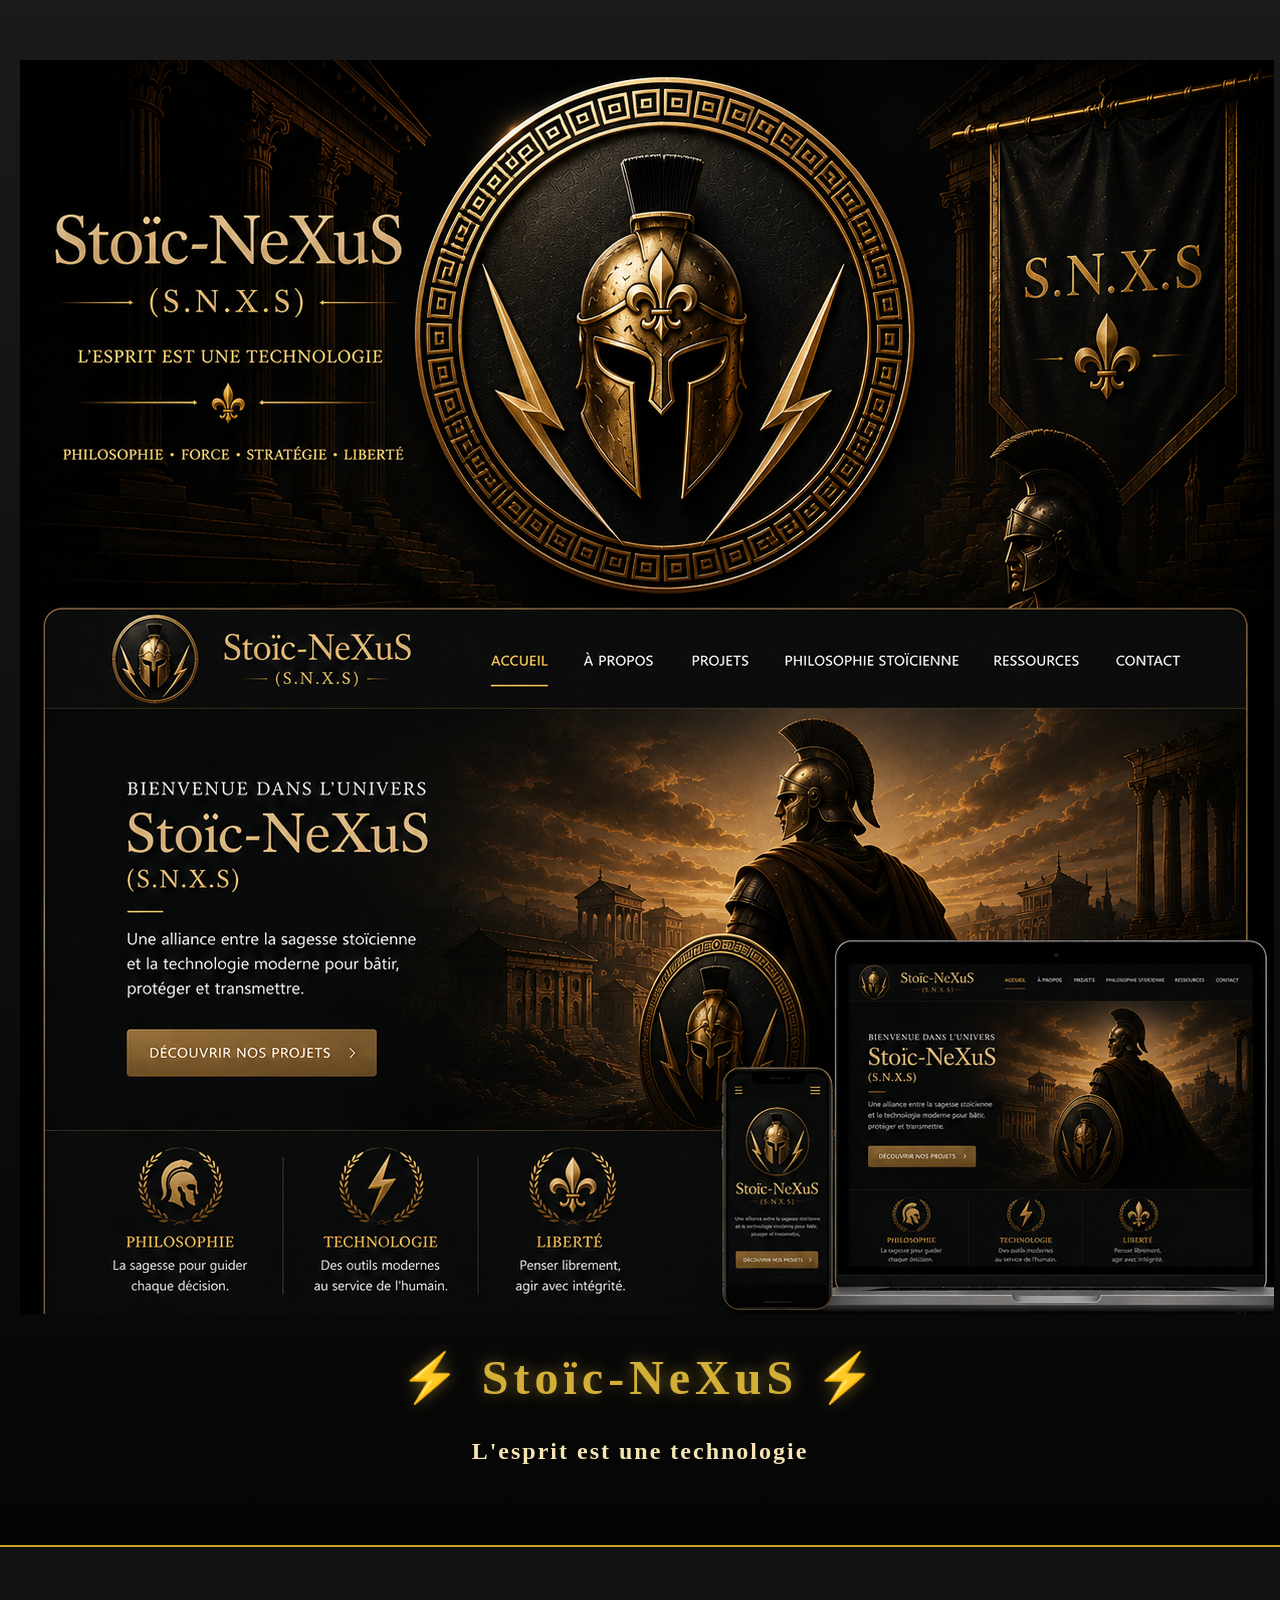
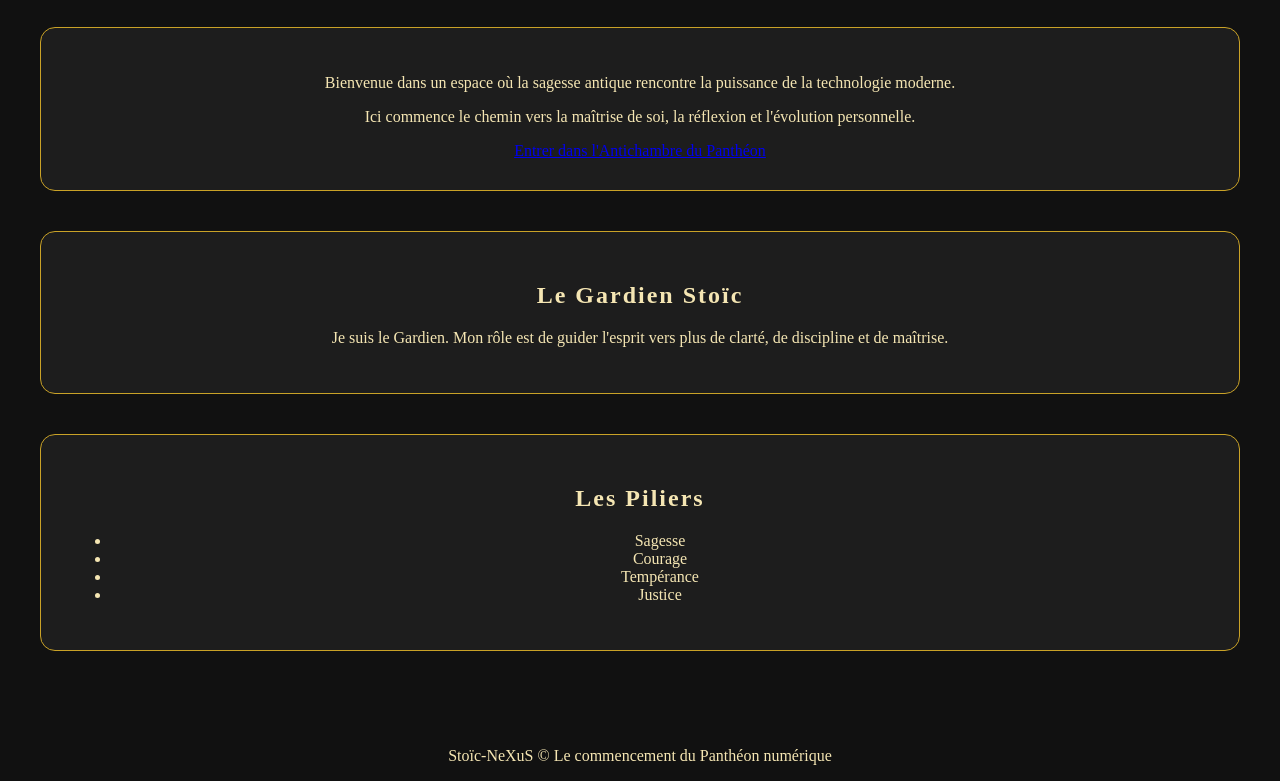
<file: index.html>
<!DOCTYPE html>
<html lang="fr">

<head>
    <meta charset="UTF-8">
    <meta name="viewport" content="width=device-width, initial-scale=1.0">

    <title>Stoïc-NeXuS - L'esprit est une technologie</title>

    <link rel="stylesheet" href="style.css">
</head>

<body>

   <header>

    <img class="logo" src="images/logo-stoic-nexus.png" alt="Logo Stoïc-NeXuS">

    <h1>⚡ Stoïc-NeXuS ⚡</h1>

    <h2>L'esprit est une technologie</h2>

</header>

    <main>

        <section class="intro">
            <p>
                Bienvenue dans un espace où la sagesse antique rencontre
                la puissance de la technologie moderne.
            </p>

            <p>
                Ici commence le chemin vers la maîtrise de soi,
                la réflexion et l'évolution personnelle.
            </p> <a href="antichambre.html">Entrer dans l'Antichambre du Panthéon</a>
        </section>


        <section class="gardien">

            <h2>Le Gardien Stoïc</h2>

            <p>
                Je suis le Gardien.
                Mon rôle est de guider l'esprit vers plus de clarté,
                de discipline et de maîtrise.
            </p>

        </section>


        <section class="piliers">

            <h2>Les Piliers</h2>

            <ul>
                <li>Sagesse</li>
                <li>Courage</li>
                <li>Tempérance</li>
                <li>Justice</li>
            </ul>

        </section>


    </main>


    <footer>

        <p>
            Stoïc-NeXuS © Le commencement du Panthéon numérique
        </p>

    </footer>


</body>

</html>
</file>
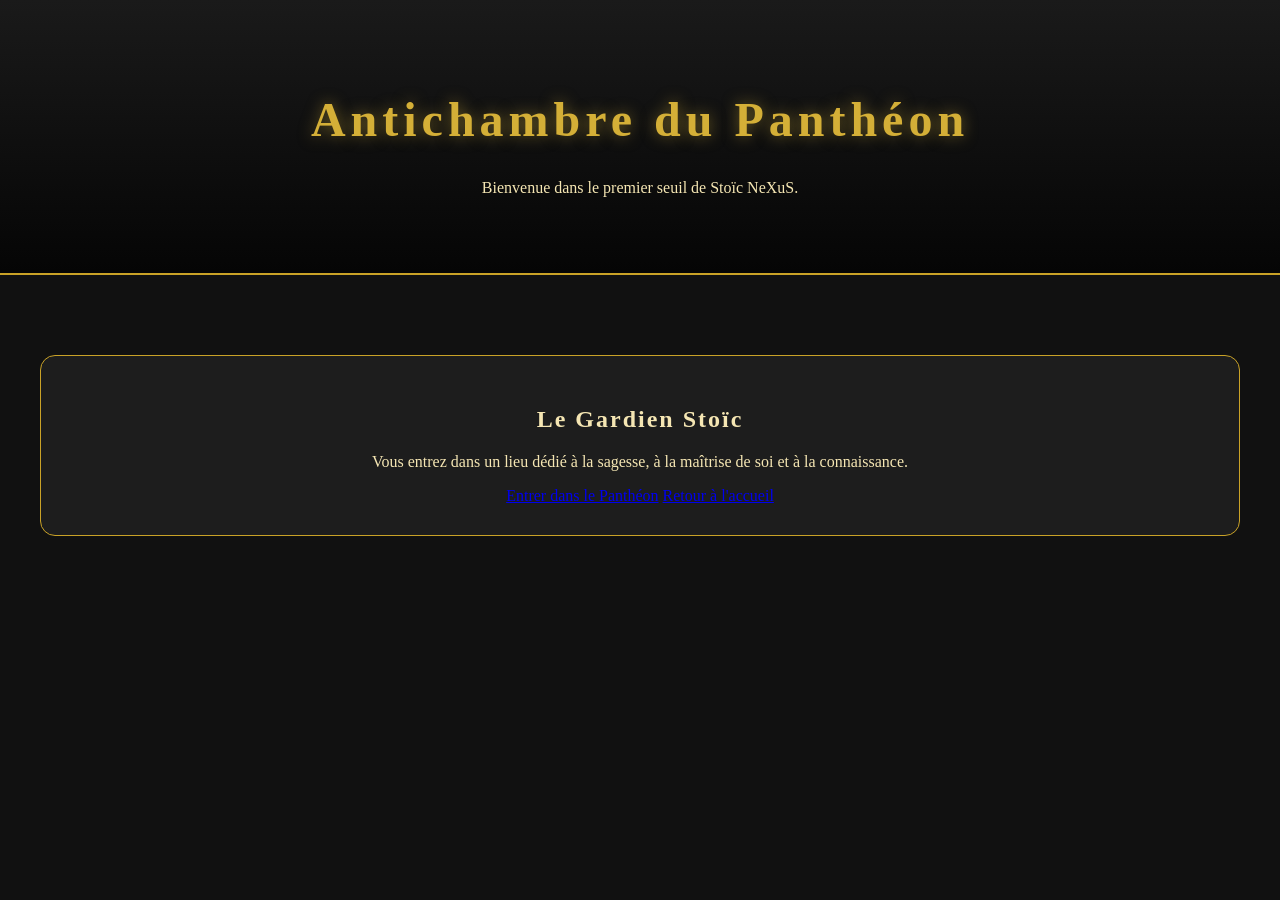
<file: antichambre.html>
<!DOCTYPE html>
<html lang="fr">

<head>
    <meta charset="UTF-8">
    <meta name="viewport" content="width=device-width, initial-scale=1.0">
    <title>Antichambre du Panthéon - Stoïc NeXuS</title>
    <link rel="stylesheet" href="style.css">
</head>

<body>

    <header>
        <h1>Antichambre du Panthéon</h1>
        <p>Bienvenue dans le premier seuil de Stoïc NeXuS.</p>
    </header>

    <main>

        <section>
            <h2>Le Gardien Stoïc</h2>
            <p>
                Vous entrez dans un lieu dédié à la sagesse,
                à la maîtrise de soi et à la connaissance.
            </p>

            <a href="pantheon.html">Entrer dans le Panthéon</a> <a href="index.html">Retour à l'accueil</a>

        </section>

    </main>

</body>

</html>
</file>
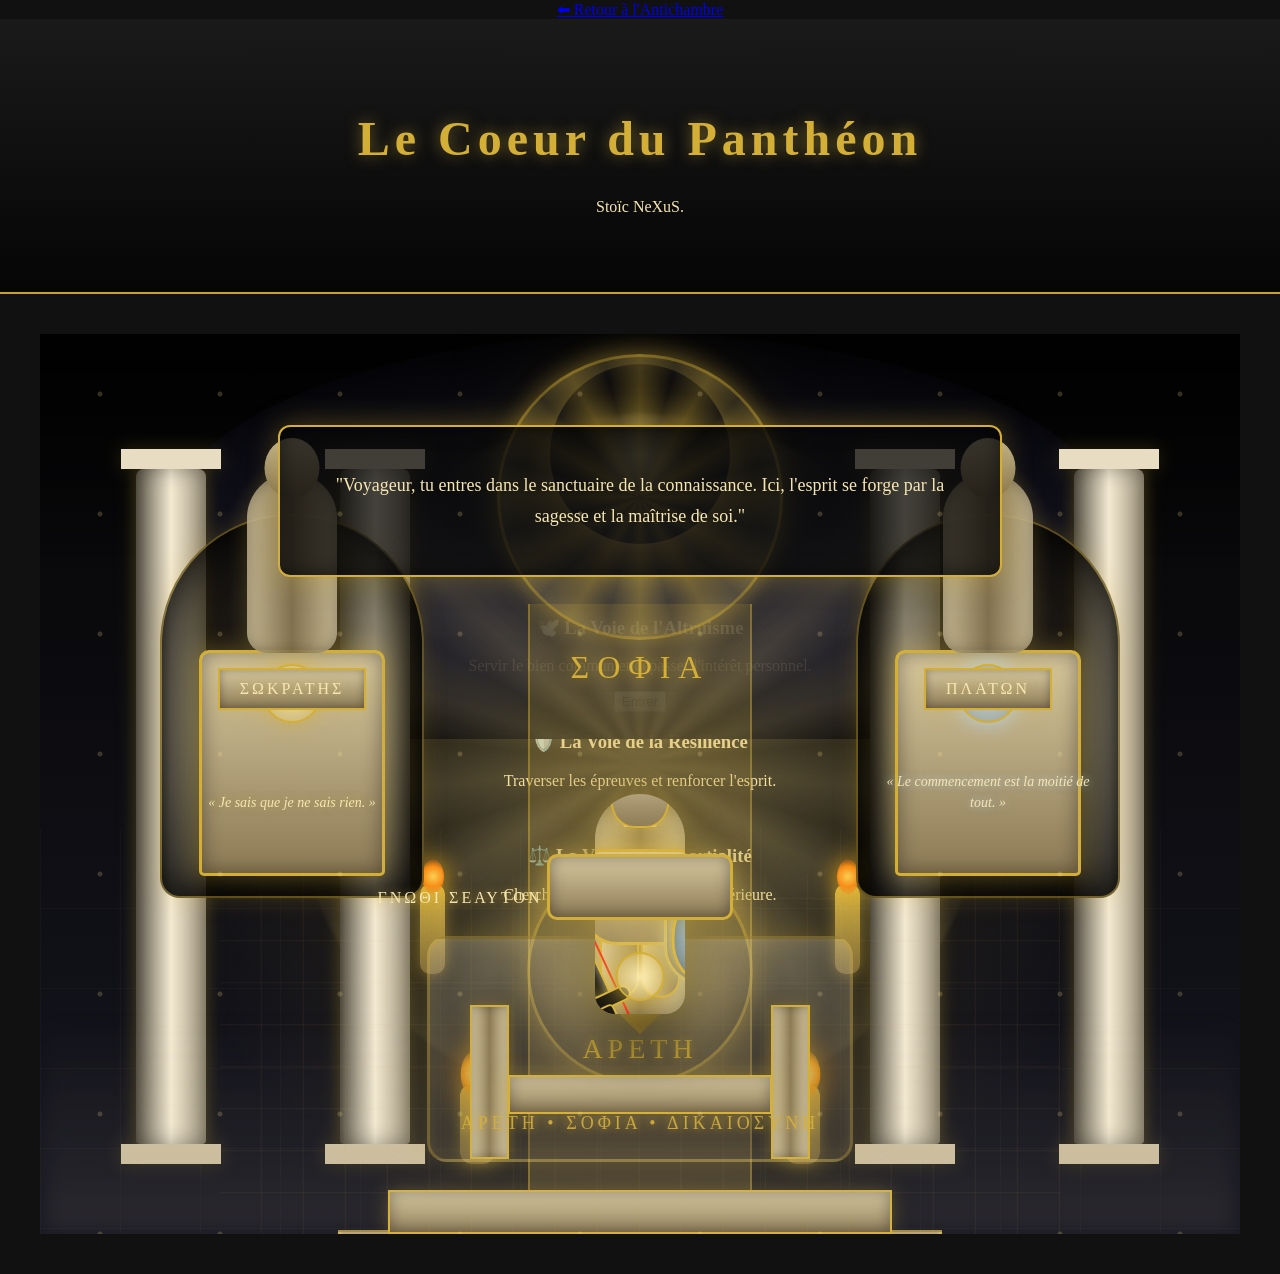
<file: pantheon.html>
<!DOCTYPE html>
<html lang="fr">

<head>

    <meta charset="UTF-8">
    <meta name="viewport" content="width=device-width, initial-scale=1.0">

    <title>Le Panthéon - Stoïc NeXuS</title>

    <link rel="stylesheet" href="css/style.css">

</head>


<body>


<a href="antichambre.html">

⬅ Retour à l'Antichambre

</a>


<header>

    <h1>Le Coeur du Panthéon</h1>

    <p>
        Stoïc NeXuS.
    </p>

</header>



<main>
    <div class="hall">
        <!-- ========================= -->
<!-- ARCHITECTURE DU PANTHEON -->
<!-- ========================= -->


<div class="voute-pantheon">

    <div class="oculus-central"></div>
    

    <div class="rayon-divin"></div>

</div>



<div class="fond-hall"></div>

<div class="plafond-hall"></div>


<div class="rosace-plafond"></div>


<div class="rayons-divins"></div>


<div class="particules-lumiere"></div>
        <!-- ========================= -->
<!-- SOL DU HALL -->
<!-- ========================= -->


<div class="allee-centrale"></div>

<div class="gravures-sol"></div>

<div class="dalles-sol"></div>

<div class="brume-sol"></div>





<!-- ========================= -->
<!-- SANCTUAIRE CENTRAL -->
<!-- ========================= -->


<div class="sanctuaire-central">


    <div class="colonne-sanctuaire gauche"></div>

    <div class="colonne-sanctuaire droite"></div>



    <div class="symbole-stoicisme">

        ΑΡΕΤΗ

    </div>



    <div class="inscription-sanctuaire">

        ΑΡΕΤΗ • ΣΟΦΙΑ • ΔΙΚΑΙΟΣΥΝΗ

    </div>


</div>




<div class="marches-sanctuaire"></div>

<div class="marche-basse"></div>


<div class="brasero brasero-gauche"></div>

<div class="brasero brasero-droit"></div>


<div class="lumiere-sanctuaire"></div>



    <!-- ========================= -->
<!-- GARDIEN STOIC -->
<!-- ========================= -->

        <div class="gardien-zone">


<div class="halo-gardien"></div>



<div class="socle-gardien">


    <div class="inscription-gardien">

        ΓΝΩΘΙ ΣΕΑΥΤΟΝ

    </div>
    <div class="symbole-gardien"></div>


</div>



<div class="gardien-stoic">


    <div class="visage-gardien"></div>


    <div class="oeil-gardien gauche"></div>

    <div class="oeil-gardien droit"></div>



    <div class="bras-gardien gauche"></div>

    <div class="bras-gardien droit"></div>



    <div class="epaules-gardien"></div>


    <div class="armure-gardien"></div>
    <div class="bouclier-gardien">

    <div class="miroir-bouclier"></div>

</div> <!-- fin bouclier-gardien -->
    <div class="glaive-persee">

    <div class="lame-glaive"></div>

    <div class="garde-glaive"></div>

    <div class="poignee-glaive"></div>

    <div class="pommeau-glaive"></div>

    <div class="gravure-glaive">ΠΕΡΣΕΥΣ</div>

</div>

</div> <!-- fin gardien-stoic -->

</div> <!-- fin gardien-zone -->

<!-- ========================= -->
<!-- SYMBOLES SACRES -->
<!-- ========================= -->



<div class="support-miroir"></div>

<div class="miroir-divin"></div>

<div class="sceau-gardien"></div>



<div class="torche-gauche"></div>

<div class="torche-droite"></div>


<div class="lumiere"></div>
<!-- ========================= -->
<!-- PHILOSOPHES DU PANTHEON -->
<!-- ========================= -->


<div class="niches-pantheon">



    <!-- SOCRATE -->


    <div class="niche niche-gauche">


        <div class="socle-statue">


            <div class="plaque-statue">

                ΣΩΚΡΑΤΗΣ

            </div>



            <div class="statue-philosophe"></div>


            <div class="symbole-socrate"></div>



            <div class="citation-socrate">

                « Je sais que je ne sais rien. »

            </div>


        </div>


    </div>





    <!-- PLATON -->


    <div class="niche niche-droite">


        <div class="socle-statue">


            <div class="plaque-statue">

                ΠΛΑΤΩΝ

            </div>



            <div class="statue-philosophe"></div>


            <div class="symbole-platon"></div>



            <div class="citation-platon">

                « Le commencement est la moitié de tout. »

            </div>



        </div>


    </div>



</div>
<!-- ========================= -->
<!-- COLONNES DU HALL -->
<!-- ========================= -->


<div class="colonnes">


    <div class="colonne"></div>

    <div class="colonne"></div>

    <div class="colonne"></div>

    <div class="colonne"></div>


</div>





<!-- ========================= -->
<!-- AUTEL DE LA SAGESSE -->
<!-- ========================= -->


<div class="autel-sagesse">

    ΣΟΦΙΑ

</div>





<!-- ========================= -->
<!-- CENTRE DU SAVOIR -->
<!-- ========================= -->


<div class="piedestal-central">


    <div class="cercle-sagesse"></div>


    <div class="lumiere-piedestal"></div>


    <div class="cristal-sagesse"></div>


    <div class="marche-piedestal"></div>




    <div class="socle-piedestal">


        <div class="inscription-piedestal">

            ΓΝΩΘΙ ΣΕΑΥΤΟΝ

        </div>


    </div>



</div>
<!-- ========================= -->
<!-- MESSAGE DU GARDIEN -->
<!-- ========================= -->


<div class="message-gardien">


<p>

"Voyageur, tu entres dans le sanctuaire de la connaissance.
Ici, l'esprit se forge par la sagesse et la maîtrise de soi."

</p>


</div>





<!-- ========================= -->
<!-- LES VOIES -->
<!-- ========================= -->


<div class="voies-gardien">


<div class="voie">


<h3>

🕊️ La Voie de l'Altruisme

</h3>


<p>

Servir le bien commun et dépasser l'intérêt personnel.

</p>


<button class="porte-voie">

Entrer

</button>


</div>





<div class="voie">


<h3>

🛡️ La Voie de la Résilience

</h3>


<p>

Traverser les épreuves et renforcer l'esprit.

</p>


<button class="porte-voie">

Entrer

</button>


</div>





<div class="voie">


<h3>

⚖️ La Voie de l'Impartialité

</h3>


<p>

Chercher l'équilibre et la justice intérieure.

</p>


<button class="porte-voie">

Entrer

</button>


</div>



</div>





</div> <!-- fermeture hall -->


</main>



</body>

</html>
</file>
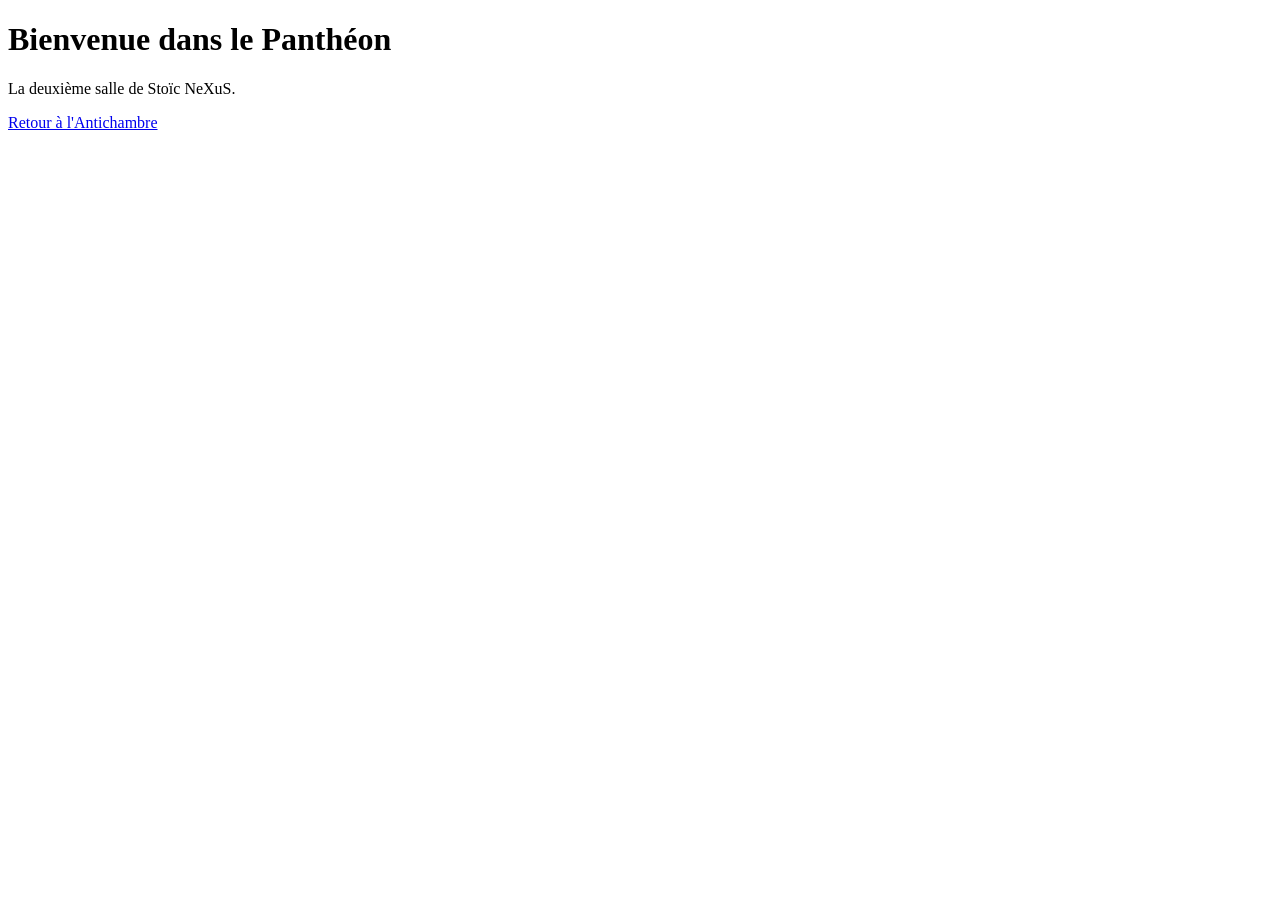
<file: temp-pantheon.html>
<!DOCTYPE html>
<html lang="fr">
<head>
<meta charset="UTF-8">
<title>Le Panthéon - Stoïc NeXuS</title>
</head>

<body>

<h1>Bienvenue dans le Panthéon</h1>
<p>La deuxième salle de Stoïc NeXuS.</p>

<a href="Antichambre.html">Retour à l'Antichambre</a>

</body>
</html>
</file>
<file: style.css>
/* =========================
   STOÏC-NEXUS
   PANTHÉON - FONDATION
========================= */

body {
    margin: 0;
    padding: 0;

    font-family: "Georgia", serif;

    background: #111;
    color: #f5e6b3;

    text-align: center;
}


/* =========================
   ENTRÉE DU PANTHÉON
========================= */

header {

    padding: 60px 20px;

    background:
        linear-gradient(
            #1a1a1a,
            #050505
        );

    border-bottom: 2px solid #c9a227;
}


h1 {

    font-size: 3em;

    letter-spacing: 5px;

    color: #d4af37;

    text-shadow:
        0 0 15px rgba(212,175,55,0.5);
}


h2 {

    color: #f5e6b3;

    letter-spacing: 2px;
}



/* =========================
   STRUCTURE PRINCIPALE
========================= */

main {

    max-width: 1200px;

    margin: auto;

    padding: 40px 20px;
}



section {

    margin: 40px 0;

    padding: 30px;

    border: 1px solid #c9a227;

    border-radius: 15px;

    background:
        rgba(255,255,255,0.05);
}



/* =========================
   HALL DU PANTHÉON
========================= */


.hall {

    min-height: 100vh;

    position: relative;

    overflow: hidden;

    background:

        linear-gradient(
            to bottom,
            #050505,
            #15151f
        );
}



/* contenu au-dessus des décors */

.contenu-hall {

    position: relative;

    z-index: 10;

    padding-top: 120px;

}



.contenu-hall h1 {

    font-size: 3em;

}



.contenu-hall p {

    font-size: 1.3em;

}



/* =========================
   LUMIÈRE AMBIANTE
========================= */


.hall::before {

    content:"";

    position:absolute;

    inset:0;


    background:

        radial-gradient(
            circle at center,
            rgba(212,175,55,0.18),
            transparent 65%
        );


    z-index:1;


    animation:
        souffle-lumiere 6s infinite ease-in-out;
}



@keyframes souffle-lumiere {


    0% {

        opacity:0.6;

    }


    50% {

        opacity:1;

    }


    100% {

        opacity:0.6;

    }

}



/* =========================
   FOND DU HALL
========================= */


.fond-hall {

    position:absolute;

    top:0;

    left:50%;

    transform:translateX(-50%);


    width:80%;

    height:100%;


    background:

        linear-gradient(
            to bottom,
            #050505,
            #8b6b35
        );


    z-index:0;

}
/* =========================
   PARTIE 2
   ARCHITECTURE DU HALL
========================= */


/* =========================
   SOL DU PANTHÉON
========================= */

.allee-centrale {

    position:absolute;

    bottom:0;

    left:50%;

    transform:translateX(-50%);


    width:220px;

    height:70%;


    background:

        linear-gradient(
            to bottom,
            rgba(212,175,55,0.15),
            rgba(120,100,60,0.35)
        );


    border-left:
        2px solid rgba(212,175,55,0.4);

    border-right:
        2px solid rgba(212,175,55,0.4);


    z-index:2;

}



.dalles-sol {

    position:absolute;

    bottom:0;

    left:0;


    width:100%;

    height:45%;


    background:

        linear-gradient(
            90deg,
            rgba(255,255,255,0.05) 1px,
            transparent 1px
        ),

        linear-gradient(
            0deg,
            rgba(255,255,255,0.05) 1px,
            transparent 1px
        );


    background-size:
        80px 80px;


    opacity:0.5;


    z-index:3;

}



/* =========================
   PLAFOND DU HALL
========================= */


.plafond-hall {

    position:absolute;

    top:0;

    left:0;


    width:100%;

    height:25%;


    background:

        linear-gradient(
            to bottom,
            rgba(0,0,0,0.8),
            transparent
        );


    z-index:2;

}



/* =========================
   VOUTE DU PANTHÉON
========================= */


.voute-pantheon {

    position:absolute;

    top:0;

    left:50%;

    transform:translateX(-50%);


    width:80%;

    height:45%;


    border-radius:
        50% 50% 0 0;


    background:

        radial-gradient(
            ellipse at center,
            rgba(40,40,60,0.8),
            rgba(10,10,20,0.95)
        );


    box-shadow:

        inset
        0 -30px 60px rgba(0,0,0,0.8);


    z-index:1;

}



/* =========================
   COLONNES DU HALL
========================= */


.colonne {

    position:absolute;


    width:70px;

    height:75%;


    top:15%;


    background:

        linear-gradient(
            to right,
            #5f594c,
            #f4ead2,
            #9e947d
        );


    border-radius:
        8px 8px 4px 4px;


    box-shadow:

        inset 10px 0 20px rgba(0,0,0,0.35),

        inset -10px 0 20px rgba(255,255,255,0.25),

        0 0 45px rgba(255,255,255,0.25);


    z-index:3;

}



.colonne::before {

    content:"";


    position:absolute;


    top:-20px;


    left:-15px;


    width:100px;


    height:20px;


    background:#e8dcc2;

}



.colonne::after {

    content:"";


    position:absolute;


    bottom:-20px;


    left:-15px;


    width:100px;


    height:20px;


    background:#cbbd9e;

}



.colonne:nth-child(1){

    left:8%;

}


.colonne:nth-child(2){

    left:25%;

}


.colonne:nth-child(3){

    right:25%;

}


.colonne:nth-child(4){

    right:8%;

}
/* =========================
   PARTIE 3
   SANCTUAIRE CENTRAL
========================= */


/* =========================
   SANCTUAIRE
========================= */

.sanctuaire-central {

    position:absolute;

    bottom:8%;

    left:50%;

    transform:translateX(-50%);


    width:420px;

    height:220px;


    border:

        3px solid rgba(212,175,55,0.35);


    border-radius:20px;


    background:

        linear-gradient(
            to bottom,
            rgba(220,210,180,0.25),
            rgba(80,70,50,0.35)
        );


    box-shadow:

        0 0 35px rgba(212,175,55,0.25),

        inset 0 0 25px rgba(255,220,120,0.15);


    z-index:4;

}



/* =========================
   COLONNES DU SANCTUAIRE
========================= */


.colonne-sanctuaire {

    position:absolute;


    bottom:0;


    width:35px;


    height:150px;


    background:

        linear-gradient(
            to right,
            #d8c9a0,
            #8c7a55,
            #d8c9a0
        );


    border:

        2px solid #d4af37;


    box-shadow:

        0 0 15px rgba(212,175,55,0.3),

        inset 0 0 10px rgba(0,0,0,0.3);

}



.colonne-sanctuaire.gauche {

    left:40px;

}



.colonne-sanctuaire.droite {

    right:40px;

}



/* =========================
   MARCHES DU SANCTUAIRE
========================= */


.marches-sanctuaire {


    position:absolute;


    bottom:0;


    left:50%;


    transform:translateX(-50%);


    width:500px;


    height:40px;



    background:

        linear-gradient(
            to bottom,
            #d8c9a0,
            #8c7a55
        );


    border:

        2px solid #d4af37;



    box-shadow:

        0 0 20px rgba(212,175,55,0.3),

        inset 0 0 15px rgba(0,0,0,0.4);



    z-index:3;

}



.marche-basse {


    position:absolute;


    bottom:-25px;


    left:50%;


    transform:translateX(-50%);



    width:600px;


    height:25px;



    background:

        linear-gradient(
            to bottom,
            #b9a57a,
            #6f5d3c
        );



    border:

        2px solid rgba(212,175,55,0.5);

}



/* =========================
   LUMIERE DIVINE
========================= */


.lumiere-sanctuaire {


    position:absolute;


    bottom:160px;


    left:50%;


    transform:translateX(-50%);



    width:500px;


    height:300px;



    background:

        radial-gradient(
            ellipse,
            rgba(255,230,150,0.25),
            transparent 70%
        );



    filter:blur(20px);



    opacity:0.8;



    z-index:2;


    animation:

        lumiereSanctuairePulse 5s infinite alternate;

}



@keyframes lumiereSanctuairePulse {


    0% {

        opacity:0.5;

        transform:
        translateX(-50%)
        scale(1);

    }


    100% {

        opacity:0.9;

        transform:
        translateX(-50%)
        scale(1.1);

    }

}



/* =========================
   CRISTAL DE SAGESSE
========================= */


.cristal-sagesse {


    position:absolute;


    left:50%;


    bottom:135px;


    transform:translateX(-50%);



    width:45px;


    height:70px;



    background:

        linear-gradient(
            135deg,
            #fff4c4,
            #d4af37,
            #8c6b2f
        );



    clip-path:

        polygon(
            50% 0%,
            85% 25%,
            100% 70%,
            50% 100%,
            0% 70%,
            15% 25%
        );



    box-shadow:

        0 0 20px rgba(255,220,120,0.8);



    animation:

        cristalPulse 3s infinite alternate;

}



@keyframes cristalPulse {


    0% {

        filter:brightness(1);

        transform:
        translateX(-50%)
        scale(1);

    }


    100% {

        filter:brightness(1.4);

        transform:
        translateX(-50%)
        scale(1.08);

    }

}



/* =========================
   SYMBOLE STOICISME
========================= */


.symbole-stoicisme {


    position:absolute;


    top:50%;


    left:50%;


    transform:
        translate(-50%,-50%);



    color:#d4af37;



    font-size:28px;



    letter-spacing:5px;



    text-shadow:

        0 0 10px rgba(212,175,55,0.7);


    opacity:0.85;

}
/* =========================
   PARTIE 4
   LE GARDIEN STOÏC
========================= */


/* =========================
   SILHOUETTE DU GARDIEN
========================= */

.gardien-stoic {

    position:absolute;

    bottom:220px;

    left:50%;

    transform:translateX(-50%);


    width:90px;

    height:220px;


    background:

        linear-gradient(
            to right,
            #d8c9a0,
            #8c7a55,
            #d8c9a0
        );


    border-radius:

        45px 45px 20px 20px;


    box-shadow:

        0 0 30px rgba(212,175,55,0.4),

        inset 0 0 20px rgba(0,0,0,0.4);


    z-index:6;


    animation:

        gardienPulse 4s infinite alternate;

}



@keyframes gardienPulse {

    0% {

        filter:
        drop-shadow(0 0 15px rgba(212,175,55,0.4));

    }


    100% {

        filter:
        drop-shadow(0 0 35px rgba(255,220,120,0.8));

    }

}



/* =========================
   VISAGE DU GARDIEN
========================= */


.visage-gardien {


    position:absolute;


    top:-35px;


    left:50%;


    transform:translateX(-50%);



    width:55px;


    height:65px;



    background:

        linear-gradient(
            to bottom,
            #d8c9a0,
            #8c7a55
        );



    border-radius:

        45% 45% 40% 40%;



    border:

        2px solid #d4af37;



    box-shadow:

        0 0 15px rgba(212,175,55,0.3);

}



/* =========================
   CASQUE
========================= */


.gardien-stoic::after {


    content:"";


    position:absolute;


    top:-60px;


    left:50%;


    transform:translateX(-50%);



    width:85px;


    height:35px;



    background:

        linear-gradient(
            to bottom,
            #d4af37,
            #8c6b2f
        );



    border-radius:

        50% 50% 20% 20%;



    box-shadow:

        0 0 15px rgba(212,175,55,0.5);

}



/* =========================
   ARMURE
========================= */


.armure-gardien {


    position:absolute;


    top:55px;


    left:50%;


    transform:translateX(-50%);



    width:110px;


    height:90px;



    background:

        linear-gradient(
            to bottom,
            #d8c9a0,
            #8c7a55
        );



    border:

        3px solid #d4af37;



    border-radius:

        20px 20px 35px 35px;



    box-shadow:

        0 0 20px rgba(212,175,55,0.4);

}



/* =========================
   EPAULES
========================= */


.epaules-gardien {


    position:absolute;


    top:65px;


    left:50%;


    transform:translateX(-50%);



    width:170px;


    height:45px;



    background:

        linear-gradient(
            to bottom,
            #d8c9a0,
            #8c7a55
        );



    border-radius:

        30px 30px 15px 15px;



    border:

        2px solid #d4af37;

}



/* =========================
   BRAS
========================= */


.bras-gardien {


    position:absolute;


    top:80px;


    width:35px;


    height:120px;



    background:

        linear-gradient(
            to right,
            #d8c9a0,
            #8c7a55
        );



    border:

        2px solid #d4af37;



    border-radius:20px;

}



.bras-gardien.gauche {

    left:5px;

}


.bras-gardien.droit {

    right:5px;

}



/* =========================
   SYMBOLE DU GARDIEN
========================= */


.symbole-gardien {


    position:absolute;


    top:95px;


    left:50%;


    transform:translateX(-50%);



    width:45px;


    height:45px;



    border-radius:50%;



    border:

        2px solid #d4af37;



    background:

        radial-gradient(
            circle,
            rgba(255,240,180,0.9),
            rgba(212,175,55,0.4)
        );



    box-shadow:

        0 0 25px rgba(212,175,55,0.9);

}
/* =========================
   PARTIE 5
   MIROIR DIVIN & ÉNERGIE
========================= */


/* =========================
   SUPPORT DU MIROIR
========================= */

.support-miroir {

    position:absolute;

    bottom:230px;

    left:50%;

    transform:translateX(-50%);


    width:120px;

    height:25px;


    background:

        linear-gradient(
            to bottom,
            #d8c9a0,
            #8c7a55
        );


    border:

        2px solid #d4af37;


    border-radius:10px;


    box-shadow:

        0 0 15px rgba(212,175,55,0.4);

}



/* =========================
   MIROIR DIVIN
========================= */


.miroir-divin {

    position:absolute;

    bottom:260px;

    left:50%;

    transform:translateX(-50%);


    width:90px;

    height:120px;


    background:

        radial-gradient(
            ellipse,
            rgba(180,220,255,0.9),
            rgba(60,90,120,0.8)
        );


    border:

        4px solid #d4af37;


    border-radius:

        50% 50% 45% 45%;


    box-shadow:

        0 0 30px rgba(180,220,255,0.8),

        0 0 20px rgba(212,175,55,0.6);


    animation:

        miroirPulse 3s infinite alternate;

}



@keyframes miroirPulse {

    0% {

        box-shadow:

        0 0 25px rgba(180,220,255,0.5);

    }


    100% {

        box-shadow:

        0 0 55px rgba(255,240,180,0.9),

        0 0 90px rgba(212,175,55,0.5);

    }

}



/* Reflet du miroir */


.miroir-divin::after {

    content:"";


    position:absolute;


    top:15%;


    left:20%;



    width:30%;


    height:50%;



    background:

        linear-gradient(
            135deg,
            rgba(255,255,255,0.7),
            transparent
        );



    border-radius:50%;

}



/* =========================
   SCEAU DU GARDIEN
========================= */


.sceau-gardien {


    position:absolute;


    bottom:310px;


    left:50%;


    transform:translateX(-50%);



    width:45px;


    height:45px;



    border-radius:50%;



    border:

        3px solid #d4af37;



    background:

        radial-gradient(
            circle,
            rgba(255,240,180,0.8),
            rgba(212,175,55,0.3)
        );



    box-shadow:

        0 0 20px rgba(212,175,55,0.8);


    animation:

        rotationSceau 12s linear infinite;

}



@keyframes rotationSceau {


    from {

        transform:
        translateX(-50%)
        rotate(0deg);

    }


    to {

        transform:
        translateX(-50%)
        rotate(360deg);

    }

}



/* =========================
   TORCHES SACRÉES
========================= */


.torche-gauche,
.torche-droite {


    position:absolute;


    bottom:260px;


    width:25px;


    height:90px;



    background:

        linear-gradient(
            to bottom,
            #d4af37,
            #6f5d3c
        );



    border-radius:10px;



    box-shadow:

        0 0 15px rgba(212,175,55,0.5);

}



.torche-gauche {

    left:calc(50% - 220px);

}



.torche-droite {

    right:calc(50% - 220px);

}



/* Flammes */


.torche-gauche::before,
.torche-droite::before {


    content:"";


    position:absolute;


    top:-25px;


    left:50%;


    transform:translateX(-50%);



    width:22px;


    height:35px;



    background:

        radial-gradient(
            circle,
            #ffd34d,
            #ff7a00,
            transparent
        );



    border-radius:50%;



    box-shadow:

        0 0 25px rgba(255,180,0,0.9);


    animation:

        flammeTorche 1.5s infinite ease-in-out;

}



@keyframes flammeTorche {


    0% {

        transform:
        translateX(-50%)
        scale(1);

    }


    50% {

        transform:
        translateX(-50%)
        scale(1.2);

    }


    100% {

        transform:
        translateX(-50%)
        scale(1);

    }

}
/* ==========================
   FINITIONS PANHÉON
   ========================== */

.inscription {
    margin-top: 40px;
    font-size: 22px;
    letter-spacing: 4px;
    color: #d4af37;
    text-shadow:
        0 0 5px #d4af37,
        0 0 15px #8b6b20;
}


/* Plaques des statues */

.plaque-statue {
    margin-top: 15px;
    padding: 8px 20px;
    display: inline-block;
    border: 1px solid #c9a227;
    color: #f5e6b3;
    background: rgba(0,0,0,0.6);
    font-family: "Georgia", serif;
    letter-spacing: 3px;
    box-shadow:
        0 0 10px rgba(212,175,55,0.5);
}


/* Lumière divine finale */

.lumiere-divine {
    position: absolute;
    top: 0;
    left: 50%;
    width: 300px;
    height: 100%;
    transform: translateX(-50%);
    background: radial-gradient(
        ellipse,
        rgba(255,215,100,0.25),
        transparent 70%
    );
    pointer-events: none;
}


/* Effet ancien parchemin */

.ancien {
    filter: sepia(20%);
}


/* Responsive */

@media screen and (max-width: 768px) {

    header {
        padding: 40px 10px;
    }

    h1 {
        font-size: 32px;
    }

    .colonne {
        width: 50px;
    }

    .statue-philosophe {
        transform: scale(0.8);
    }

    .contenu-hall {
        padding: 20px;
    }

}


/* Fin du CSS Panthéon */
/* =========================
   RESTAURATION PANHÉON
   ARCHITECTURE CÉLESTE
========================= */
/* =========================
   OCULUS CENTRAL
========================= */

.oculus-central {

    position:absolute;

    top:30px;
    left:50%;

    transform:translateX(-50%);

    width:180px;
    height:180px;

    border-radius:50%;

    background:

        radial-gradient(
            circle,
            rgba(255,240,180,0.9),
            rgba(212,175,55,0.35),
            transparent 70%
        );


    box-shadow:

        0 0 40px rgba(255,220,120,0.8),

        0 0 100px rgba(212,175,55,0.5);


    z-index:5;

}



/* =========================
   RAYON DIVIN CENTRAL
========================= */


.rayon-divin {

    position:absolute;


    top:120px;

    left:50%;


    transform:translateX(-50%);


    width:600px;

    height:600px;


    background:

        radial-gradient(
            ellipse,
            rgba(255,230,150,0.25),
            transparent 70%
        );


    filter:blur(10px);


    z-index:2;

}
/* =========================
   ROSACE DU PLAFOND
========================= */

.rosace-plafond {

    position:absolute;

    top:20px;

    left:50%;

    transform:translateX(-50%);


    width:280px;

    height:280px;


    border-radius:50%;


    border:

        3px solid rgba(212,175,55,0.45);



    background:

        repeating-conic-gradient(

            from 0deg,

            rgba(212,175,55,0.25) 0deg,

            transparent 15deg,

            rgba(212,175,55,0.25) 30deg

        );



    box-shadow:

        0 0 25px rgba(212,175,55,0.4),

        inset 0 0 30px rgba(255,230,150,0.2);



    z-index:4;

}
/* =========================
   RAYONS DIVINS DU PLAFOND
========================= */

.rayons-divins {

    position:absolute;

    top:80px;

    left:50%;

    transform:translateX(-50%);


    width:700px;

    height:700px;


    background:

        repeating-conic-gradient(

            from 0deg,

            rgba(255,230,150,0.12) 0deg,

            transparent 12deg,

            rgba(255,230,150,0.12) 24deg

        );


    border-radius:50%;


    filter:blur(2px);


    opacity:0.7;


    animation:

        rotation-rayons 40s linear infinite;


    z-index:3;

}



@keyframes rotation-rayons {


    from {

        transform:

        translateX(-50%)

        rotate(0deg);

    }


    to {

        transform:

        translateX(-50%)

        rotate(360deg);

    }

}
/* =========================
   PARTICULES DE LUMIÈRE
========================= */

.particules-lumiere {

    position:absolute;

    top:0;

    left:0;


    width:100%;

    height:100%;


    pointer-events:none;


    background-image:

        radial-gradient(
            circle,
            rgba(255,230,150,0.8) 2px,
            transparent 3px
        );


    background-size:

        120px 120px;


    opacity:0.25;


    animation:

        poussiere-lumiere 12s linear infinite;


    z-index:6;

}



@keyframes poussiere-lumiere {


    from {

        background-position:

        0 0;

    }


    to {

        background-position:

        200px 400px;

    }

}
/* =========================
   GRAVURES DU SOL
========================= */

.gravures-sol {

    position:absolute;

    bottom:0;

    left:50%;

    transform:translateX(-50%);


    width:70%;

    height:40%;


    background:

        repeating-linear-gradient(
            90deg,
            transparent,
            transparent 40px,
            rgba(212,175,55,0.15) 42px
        ),


        repeating-linear-gradient(
            0deg,
            transparent,
            transparent 40px,
            rgba(212,175,55,0.15) 42px
        );


    opacity:0.5;


    z-index:4;


    pointer-events:none;

}
/* =========================
   BRUME DU SOL
========================= */

.brume-sol {

    position:absolute;

    bottom:0;

    left:0;


    width:100%;

    height:25%;


    background:

        linear-gradient(
            to top,
            rgba(220,210,180,0.18),
            transparent
        );


    filter:blur(12px);


    opacity:0.6;


    animation:

        mouvement-brume 8s infinite alternate;


    z-index:5;


    pointer-events:none;

}



@keyframes mouvement-brume {


    0% {

        transform:

        translateX(-20px);

    }


    100% {

        transform:

        translateX(20px);

    }

}
/* =========================
   INSCRIPTION DU SANCTUAIRE
========================= */

.inscription-sanctuaire {

    position:absolute;

    bottom:25px;

    left:50%;

    transform:translateX(-50%);


    color:#d4af37;


    font-size:18px;


    letter-spacing:4px;


    text-shadow:

        0 0 10px rgba(212,175,55,0.8);


    white-space:nowrap;


    opacity:0.9;

}
/* =========================
   BRASEROS SACRÉS
========================= */

.brasero {

    position:absolute;

    bottom:70px;


    width:35px;

    height:80px;


    background:

        linear-gradient(
            to bottom,
            #d4af37,
            #6f5d3c
        );


    border-radius:12px;


    box-shadow:

        0 0 20px rgba(212,175,55,0.5);

}



/* Brasero gauche */

.brasero-gauche {

    left:calc(50% - 180px);

}



/* Brasero droit */

.brasero-droit {

    right:calc(50% - 180px);

}



/* Flammes */

.brasero::before {

    content:"";


    position:absolute;


    top:-35px;


    left:50%;


    transform:translateX(-50%);


    width:35px;


    height:50px;


    background:

        radial-gradient(
            circle,
            #fff0a0,
            #ff9800,
            transparent
        );


    border-radius:50%;


    box-shadow:

        0 0 35px rgba(255,160,0,0.9);


    animation:

        flammeBrasero 1.8s infinite ease-in-out;

}



@keyframes flammeBrasero {


    0% {

        transform:

        translateX(-50%)
        scale(1);

    }


    50% {

        transform:

        translateX(-50%)
        scale(1.15);

    }


    100% {

        transform:

        translateX(-50%)
        scale(1);

    }

}
/* =========================
   HALO DU GARDIEN STOÏC
========================= */

.halo-gardien {

    position:absolute;

    bottom:170px;

    left:50%;

    transform:translateX(-50%);


    width:260px;

    height:260px;


    border-radius:50%;


    background:

        radial-gradient(
            circle,
            rgba(255,230,150,0.35),
            transparent 70%
        );


    filter:blur(10px);


    opacity:0.8;


    animation:

        haloPulse 5s infinite alternate;


    z-index:5;

}



@keyframes haloPulse {


    0% {

        transform:

        translateX(-50%)
        scale(1);

        opacity:0.5;

    }


    100% {

        transform:

        translateX(-50%)
        scale(1.15);

        opacity:0.9;

    }

}
/* =========================
   SOCLE DU GARDIEN STOÏC
========================= */

.socle-gardien {

    position:absolute;

    bottom:40px;

    left:50%;

    transform:translateX(-50%);


    width:180px;

    height:60px;


    background:

        linear-gradient(
            to bottom,
            #d8c9a0,
            #8c7a55
        );


    border:

        3px solid #d4af37;


    border-radius:10px;


    box-shadow:

        0 0 25px rgba(212,175,55,0.4),

        inset 0 0 15px rgba(0,0,0,0.4);


    z-index:5;

}
/* =========================
   INSCRIPTION DU GARDIEN
========================= */

.inscription-gardien {

    position:absolute;

    bottom:10px;

    left:50%;

    transform:translateX(-50%);


    color:#f5e6b3;


    font-size:16px;


    letter-spacing:3px;


    white-space:nowrap;


    text-shadow:

        0 0 8px rgba(212,175,55,0.8);


    z-index:6;

}
/* =========================
   YEUX LUMINEUX DU GARDIEN
========================= */

.oeil-gardien {

    position:absolute;


    top:25px;


    width:8px;


    height:8px;


    border-radius:50%;


    background:#fff0a0;


    box-shadow:

        0 0 15px rgba(255,230,120,1),

        0 0 30px rgba(212,175,55,0.8);


    animation:

        oeilPulse 3s infinite alternate;


}



.oeil-gardien.gauche {

    left:28px;

}



.oeil-gardien.droit {

    right:28px;

}



@keyframes oeilPulse {

    0% {

        opacity:0.6;

    }


    100% {

        opacity:1;

    }

}
/* =========================
   NICHES DU PANTHÉON
========================= */

.niches-pantheon {

    position:absolute;

    top:20%;

    left:0;


    width:100%;

    height:50%;


    z-index:4;

}



.niche {

    position:absolute;


    width:260px;


    height:380px;


    top:0;


    background:

        radial-gradient(
            ellipse at center,
            rgba(212,175,55,0.15),
            rgba(0,0,0,0.8)
        );


    border:

        2px solid rgba(212,175,55,0.4);


    border-radius:

        130px 130px 20px 20px;


    box-shadow:

        inset 0 0 40px rgba(0,0,0,0.8),

        0 0 25px rgba(212,175,55,0.2);

}



.niche-gauche {

    left:10%;

}



.niche-droite {

    right:10%;

}
/* =========================
   SOCLES DES STATUES
========================= */

.socle-statue {

    position:absolute;

    bottom:20px;


    left:50%;


    transform:translateX(-50%);


    width:180px;


    height:220px;


    background:

        linear-gradient(
            to bottom,
            #d8c9a0,
            #8c7a55
        );


    border:

        3px solid #d4af37;


    border-radius:

        10px 10px 5px 5px;


    box-shadow:

        0 0 25px rgba(212,175,55,0.35),

        inset 0 0 20px rgba(0,0,0,0.4);

}
/* =========================
   STATUES PHILOSOPHES
========================= */

.statue-philosophe {

    position:absolute;


    bottom:220px;


    left:50%;


    transform:translateX(-50%);


    width:90px;


    height:180px;


    background:

        linear-gradient(
            to right,
            #d8c9a0,
            #8c7a55,
            #d8c9a0
        );


    border-radius:

        45px 45px 20px 20px;


    box-shadow:

        0 0 20px rgba(212,175,55,0.25),

        inset 0 0 15px rgba(0,0,0,0.35);


    opacity:0.9;

}



.statue-philosophe::before {

    content:"";


    position:absolute;


    top:-35px;


    left:50%;


    transform:translateX(-50%);


    width:55px;


    height:60px;


    border-radius:50%;


    background:

        linear-gradient(
            to bottom,
            #d8c9a0,
            #8c7a55
        );


}
/* =========================
   SYMBOLE DE SOCRATE
========================= */

.symbole-socrate {

    position:absolute;

    bottom:150px;

    left:50%;

    transform:translateX(-50%);


    width:55px;

    height:55px;


    border-radius:50%;


    border:

        2px solid #d4af37;


    background:

        radial-gradient(
            circle,
            rgba(255,240,180,0.8),
            rgba(212,175,55,0.25)
        );


    box-shadow:

        0 0 20px rgba(212,175,55,0.7);


}
/* =========================
   SYMBOLE DE PLATON
========================= */

.symbole-platon {

    position:absolute;

    bottom:150px;

    left:50%;

    transform:translateX(-50%);


    width:55px;

    height:55px;


    border-radius:50%;


    border:

        2px solid #d4af37;


    background:

        radial-gradient(
            circle,
            rgba(180,220,255,0.8),
            rgba(80,120,180,0.3)
        );


    box-shadow:

        0 0 20px rgba(180,220,255,0.8);


}
/* =========================
   CITATION DE SOCRATE
========================= */

.citation-socrate {

    position:absolute;

    bottom:60px;

    left:50%;

    transform:translateX(-50%);


    width:220px;


    color:#f5e6b3;


    font-size:14px;


    font-style:italic;


    line-height:1.5;


    text-shadow:

        0 0 8px rgba(212,175,55,0.6);


}
/* =========================
   CITATION DE PLATON
========================= */

.citation-platon {

    position:absolute;

    bottom:60px;

    left:50%;

    transform:translateX(-50%);


    width:220px;


    color:#f5e6b3;


    font-size:14px;


    font-style:italic;


    line-height:1.5;


    text-shadow:

        0 0 8px rgba(180,220,255,0.7);


}
/* =========================
   AUTEL DE LA SAGESSE
========================= */

.autel-sagesse {

    position:absolute;

    top:35%;

    left:50%;


    transform:translateX(-50%);


    color:#d4af37;


    font-size:32px;


    letter-spacing:8px;


    text-shadow:

        0 0 15px rgba(212,175,55,0.8);


    z-index:6;

}
/* =========================
   CERCLE DE SAGESSE
========================= */

.cercle-sagesse {

    position:absolute;

    bottom:150px;

    left:50%;

    transform:translateX(-50%);


    width:220px;

    height:220px;


    border-radius:50%;


    border:

        3px solid rgba(212,175,55,0.5);


    background:

        radial-gradient(
            circle,
            rgba(212,175,55,0.15),
            transparent 70%
        );


    box-shadow:

        0 0 30px rgba(212,175,55,0.4);


    animation:

        cerclePulse 4s infinite alternate;


    z-index:3;

}



@keyframes cerclePulse {

    0% {

        opacity:0.5;

    }


    100% {

        opacity:1;

    }

}
/* =========================
   LUMIÈRE DU PIÉDESTAL
========================= */

.lumiere-piedestal {

    position:absolute;

    bottom:160px;

    left:50%;


    transform:translateX(-50%);


    width:260px;

    height:180px;


    background:

        radial-gradient(
            ellipse,
            rgba(255,230,150,0.45),
            transparent 70%
        );


    filter:blur(15px);


    opacity:0.8;


    animation:

        lumierePiedestalPulse 4s infinite alternate;


    z-index:2;

}



@keyframes lumierePiedestalPulse {


    0% {

        opacity:0.5;

        transform:

        translateX(-50%)
        scale(1);

    }


    100% {

        opacity:1;

        transform:

        translateX(-50%)
        scale(1.15);

    }

}
/* =========================
   CRISTAL DE SAGESSE
========================= */

.cristal-sagesse {

    position:absolute;


    bottom:200px;


    left:50%;


    transform:translateX(-50%);



    width:60px;


    height:100px;



    background:

        linear-gradient(
            135deg,
            #fff4c4,
            #d4af37,
            #8c6b2f
        );



    clip-path:

        polygon(
            50% 0%,
            85% 25%,
            100% 70%,
            50% 100%,
            0% 70%,
            15% 25%
        );



    box-shadow:

        0 0 25px rgba(255,220,120,0.9),

        0 0 60px rgba(212,175,55,0.6);



    animation:

        cristalSagessePulse 3s infinite alternate;



    z-index:5;

}



@keyframes cristalSagessePulse {


    0% {

        filter:brightness(1);

    }


    100% {

        filter:brightness(1.4);

    }

}
/* =========================
   MARCHE DU PIÉDESTAL
========================= */

.marche-piedestal {

    position:absolute;

    bottom:120px;

    left:50%;


    transform:translateX(-50%);


    width:260px;


    height:35px;



    background:

        linear-gradient(
            to bottom,
            #d8c9a0,
            #8c7a55
        );



    border:

        2px solid #d4af37;



    box-shadow:

        0 0 20px rgba(212,175,55,0.35),

        inset 0 0 15px rgba(0,0,0,0.35);



    z-index:4;

}
/* =========================
   SOCLE DU PIÉDESTAL
========================= */

.socle-piedestal {

    position:absolute;

    bottom:80px;

    left:50%;


    transform:translateX(-50%);


    width:220px;


    height:45px;


    background:

        linear-gradient(
            to bottom,
            #d8c9a0,
            #8c7a55
        );


    border:

        3px solid #d4af37;


    border-radius:8px;


    box-shadow:

        0 0 25px rgba(212,175,55,0.4),

        inset 0 0 15px rgba(0,0,0,0.4);


    z-index:4;

}
/* =========================
   INSCRIPTION DU PIÉDESTAL
========================= */

.inscription-piedestal {

    position:absolute;


    bottom:95px;


    left:50%;


    transform:translateX(-50%);



    color:#f5e6b3;



    font-size:15px;



    letter-spacing:3px;



    white-space:nowrap;



    text-shadow:

        0 0 10px rgba(212,175,55,0.8);



    z-index:6;

}
/* =========================
   MESSAGE DU GARDIEN
========================= */

.message-gardien {

    position:relative;

    margin:40px auto;

    max-width:650px;


    padding:25px 35px;


    background:

        rgba(10,10,10,0.75);


    border:

        2px solid #d4af37;


    border-radius:12px;


    color:#f5e6b3;


    font-family:"Georgia", serif;


    font-size:18px;


    line-height:1.7;


    text-align:center;


    box-shadow:

        0 0 30px rgba(212,175,55,0.35),

        inset 0 0 20px rgba(0,0,0,0.5);


    z-index:5;

}
/* =========================
   AURA DU GARDIEN STOÏC
========================= */

.gardien-stoic::after {

    content:"";

    position:absolute;


    top:50%;

    left:50%;


    width:320px;

    height:320px;


    transform:translate(-50%, -50%);


    border-radius:50%;


    background:

        radial-gradient(
            circle,
            rgba(212,175,55,0.35),
            rgba(212,175,55,0.05),
            transparent 70%
        );


    box-shadow:

        0 0 60px rgba(212,175,55,0.45);


    z-index:1;


    pointer-events:none;

}
/* =========================
   PRÉSENCE DU GARDIEN STOÏC
========================= */

.gardien-stoic {

    filter:

        drop-shadow(
            0 0 18px rgba(212,175,55,0.45)
        );


    transition:

        filter 0.5s ease;

}



.gardien-stoic:hover {

    filter:

        drop-shadow(
            0 0 35px rgba(212,175,55,0.75)
        );

}
/* =========================
   LUMIÈRE SACRÉE DU GARDIEN
========================= */

.gardien-stoic::before {

    content:"";

    position:absolute;


    top:-80px;

    left:50%;


    transform:translateX(-50%);


    width:180px;

    height:420px;


    background:

        linear-gradient(
            to bottom,
            rgba(212,175,55,0.25),
            transparent
        );


    filter:blur(18px);


    z-index:0;


    pointer-events:none;

}
/* =========================
   RAYONNEMENT DU GARDIEN STOÏC
========================= */

.gardien-stoic {

    animation:

        gardien-rayonnement 6s ease-in-out infinite;

}


@keyframes gardien-rayonnement {

    0% {

        filter:
            drop-shadow(
                0 0 15px rgba(212,175,55,0.35)
            );

    }


    50% {

        filter:
            drop-shadow(
                0 0 30px rgba(212,175,55,0.65)
            );

    }


    100% {

        filter:
            drop-shadow(
                0 0 15px rgba(212,175,55,0.35)
            );

    }

}
/* =========================
   INTÉGRATION DU GARDIEN AU HALL
========================= */

.gardien-stoic::marker {

    color:transparent;

}


.gardien-stoic {

    isolation:isolate;

}
/* =========================
   OMBRE DU GARDIEN STOÏC
========================= */

.gardien-stoic {

    filter:
        drop-shadow(
            0 25px 25px rgba(0,0,0,0.65)
        );

}
/* =========================
   PROFONDEUR DU SANCTUAIRE
========================= */

.gardien-stoic {

    transform-style:preserve-3d;

    perspective:800px;

}
/* =========================
   HALO SACRÉ DU GARDIEN
========================= */

.gardien-stoic {

    box-shadow:

        0 0 40px rgba(212,175,55,0.15),

        0 0 80px rgba(212,175,55,0.08);

}
/* =========================
   ÉCLAT DU GARDIEN STOÏC
========================= */

.gardien-stoic {

    opacity:0.98;

    transition:

        opacity 0.4s ease,

        box-shadow 0.4s ease;

}
/* =========================
   TRANSITIONS DU GARDIEN
========================= */

.gardien-stoic {

    transition:

        box-shadow 0.6s ease,

        filter 0.6s ease,

        opacity 0.6s ease,

        transform 0.6s ease;

}


.gardien-stoic:hover {

    opacity:1;

}
/* =========================
   STABILITÉ DU GARDIEN
========================= */

.gardien-stoic {

    backface-visibility:hidden;

    will-change:

        transform,

        filter,

        opacity;

}
/* =========================
   COMPOSITION DU GARDIEN
========================= */

.gardien-stoic {

    contain: paint;

    overflow: visible;

}
/* =========================
   HIÉRARCHIE VISUELLE DU GARDIEN
========================= */

.gardien-stoic {

    position: relative;

    z-index: 10;

}
/* =========================
   LOT 1 — FINALISATION DU GARDIEN
========================= */


/* Liaison avec le sol du Panthéon */

.gardien-stoic {

    transform-origin:center bottom;

}


/* Stabilisation des effets lumineux */

.gardien-stoic {

    isolation:isolate;

}


/* Profondeur visuelle du sanctuaire */

.gardien-stoic {

    transform-style:preserve-3d;

}


/* Cohérence des couches */

.gardien-stoic {

    overflow:visible;

}
/* =========================
   LOT 2 — ARCHITECTURE DU HALL
========================= */


/* Profondeur générale du Panthéon */

.contenu-hall {

    perspective:1200px;

    transform-style:preserve-3d;

}


/* Stabilisation des colonnes */

.colonne {

    transform-style:preserve-3d;

    backface-visibility:hidden;

}


/* Liaison décor / profondeur */

.fond-hall {

    overflow:hidden;

}
/* =========================
   LOT 3 — DÉCOR MONUMENTAL
========================= */


/* Présence architecturale des colonnes */

.colonne {

    transition:

        transform 0.6s ease,

        filter 0.6s ease;

}


/* Mise en valeur des éléments du Hall */

.contenu-hall {

    position:relative;

    z-index:2;

}


/* Profondeur du décor arrière */

.fond-hall {

    position:relative;

    z-index:1;

}
/* =========================
   LOT 4 — SYMBOLES ET INSCRIPTIONS
========================= */


/* Cohérence des inscriptions */

.inscription-piedestal {

    text-transform:uppercase;

    font-weight:bold;

}


/* Présence des éléments symboliques */

.symbole-panthenon {

    position:relative;

    z-index:6;

    filter:

        drop-shadow(
            0 0 12px rgba(212,175,55,0.4)
        );

}


/* Harmonisation des plaques */

.plaque-statue {

    color:#f5e6b3;

    text-shadow:

        0 0 10px rgba(212,175,55,0.6);

}
/* =========================
   LOT 5 — AMBIANCE LUMINEUSE
========================= */


/* Atmosphère générale du Hall */

.fond-hall {

    background:

        radial-gradient(
            circle at center,
            rgba(212,175,55,0.08),
            transparent 70%
        );

}


/* Liaison lumière et architecture */

.contenu-hall {

    filter:

        drop-shadow(
            0 0 20px rgba(212,175,55,0.15)
        );

}


/* Douceur générale des couches */

.colonne,
.plaque-statue,
.inscription-piedestal {

    transition:

        filter 0.6s ease,

        opacity 0.6s ease;

}
/* =========================
   LOT 6 — PROFONDEUR AVANCÉE
========================= */


/* Premier plan */

.gardien-stoic,
.socle-piedestal,
.inscription-piedestal {

    transform:translateZ(40px);

}


/* Plan intermédiaire */

.colonne {

    transform:translateZ(20px);

}


/* Arrière-plan */

.fond-hall {

    transform:translateZ(0);

}
/* =========================
   LOT 7 — VOLUMES ARCHITECTURAUX
========================= */


/* Relief des colonnes */

.colonne {

    box-shadow:

        inset 0 0 20px rgba(0,0,0,0.35),

        0 0 15px rgba(212,175,55,0.15);

}


/* Relief des éléments de pierre */

.socle-piedestal {

    transform-style:preserve-3d;

}


/* Cohérence des volumes */

.contenu-hall {

    transform-style:preserve-3d;

}
/* =========================
   LOT 8 — COHÉRENCE DES MATIÈRES
========================= */


/* Matière pierre */

.colonne,
.socle-piedestal {

    filter:

        contrast(1.05);

}


/* Accent doré */

.inscription-piedestal,
.plaque-statue {

    letter-spacing:3px;

}


/* Lumière sur les éléments sacrés */

.gardien-stoic,
.symbole-panthenon {

    text-shadow:

        0 0 12px rgba(212,175,55,0.35);

}
/* =========================
   LOT 9 — CADRE MONUMENTAL DU HALL
========================= */


/* Structure générale */

.contenu-hall {

    min-height:100vh;

    position:relative;

}


/* Renforcement du sanctuaire */

.fond-hall {

    background-size:cover;

    background-position:center;

}


/* Cadre visuel intérieur */

.contenu-hall::before {

    content:"";

    position:absolute;

    inset:20px;


    border:1px solid rgba(212,175,55,0.15);


    pointer-events:none;

    z-index:1;

}
/* =========================
   LOT 10 — HARMONISATION DES ESPACES SACRÉS
========================= */


/* Alignement des zones principales */

.contenu-hall {

    display:flex;

    flex-direction:column;

    align-items:center;

}


/* Respiration verticale */

.message-gardien {

    margin-top:40px;

    margin-bottom:40px;

}


/* Continuité visuelle */

.gardien-stoic,
.message-gardien,
.socle-piedestal {

    position: relative;

}

/* =========================
   LOT 11 — ATMOSPHÈRE DU SANCTUAIRE
========================= */


/* Brume légère du Panthéon */

.fond-hall::after {

    content:"";

    position:absolute;

    inset:0;


    background:

        radial-gradient(
            circle at center,
            rgba(212,175,55,0.06),
            transparent 65%
        );


    pointer-events:none;

}


/* Profondeur atmosphérique */

.contenu-hall {

    isolation:isolate;

}
/* =========================
   LOT 12 — RAYONNEMENT ARCHITECTURAL
========================= */


/* Lumière sur les colonnes */

.colonne {

    filter:

        drop-shadow(
            0 0 10px rgba(212,175,55,0.18)
        );

}


/* Liaison pierre / lumière */

.socle-piedestal,
.plaque-statue {

    box-shadow:

        0 0 18px rgba(212,175,55,0.18);

}
/* =========================
   LOT 13 — DÉTAILS MONUMENTAUX
========================= */



/* Profondeur des inscriptions */

.inscription-piedestal {

    font-weight:bold;

    text-shadow:

        0 0 12px rgba(212,175,55,0.8);

}

/* =========================
   LOT 14 — TEXTURE DU SANCTUAIRE
========================= */






/* Accent métal ancien */

.inscription-piedestal {

    opacity:0.95;

}
/* =========================
   LOT 15 — ÉQUILIBRE DES CONTRASTES
========================= */


/* Profondeur des zones sombres */

.fond-hall {

    background-color:#080808;

}


/* Lisibilité des éléments sacrés */

.message-gardien,
.inscription-piedestal {

    text-rendering:optimizeLegibility;

}


/* =========================
   LOT 16 — COHÉSION DU GARDIEN
========================= */




/* Maintien de la hiérarchie */

.gardien-stoic,
.socle-piedestal,
.inscription-piedestal {

    z-index:10;

}


/* Stabilité des effets */

.gardien-stoic::before,
.gardien-stoic::after {

    pointer-events:none;

}
/* =========================
   LOT 17 — STRUCTURE DE TRANSITION
========================= */

/* Conteneur principal du Panthéon */

.pantheon {

    position:relative;

    isolation:isolate;

}


/* Préparation des futures sections */

.section-panthenon {

    position:relative;

    z-index:2;

}


/* Base commune des futurs éléments */

.element-panthenon {

    position:relative;

    transition:

        opacity 0.4s ease,

        transform 0.4s ease,

        filter 0.4s ease;

}
/* =========================
   LOT 18 — ORGANISATION DES ZONES
========================= */


/* Base commune des espaces */

.zone-pantheon {

    position:relative;

    width:100%;

}


/* Maintien de l'espace vertical */

.zone-pantheon + .zone-pantheon {

    margin-top:60px;

}


/* Protection des éléments internes */

.zone-pantheon > * {

    position:relative;

}
/* =========================
   LOT 19 — CADRE DES ÉLÉMENTS SACRÉS
========================= */


/* Base commune */

.element-sacre {

    position:relative;

    transform-style:preserve-3d;

}


/* Mise en avant */

.element-sacre::before {

    content:"";

    position:absolute;

    inset:-10px;


    pointer-events:none;

}


/* Liaison avec l'ambiance */

.element-sacre {

    transition:

        transform 0.5s ease,

        filter 0.5s ease,

        opacity 0.5s ease;

}
/* =========================
   LOT 20 — STABILISATION DE LA SCÈNE
========================= */


/* Conteneur principal */

.pantheon,
.contenu-hall {

    box-sizing:border-box;

}


/* Préservation du rendu */

.contenu-hall * {

    box-sizing:inherit;

}


/* Base stable des éléments */

.element-panthenon,
.element-sacre {

    backface-visibility:hidden;

}
/* =========================
   LOT 21 — ÉLÉMENTS INTERACTIFS
========================= */


/* Base des éléments évolutifs */

.element-interactif {

    position:relative;

    cursor:pointer;

    transition:

        transform 0.4s ease,

        filter 0.4s ease,

        opacity 0.4s ease;

}


/* Réponse visuelle */

.element-interactif:hover {

    filter:

        drop-shadow(
            0 0 15px rgba(212,175,55,0.35)
        );

}


/* Maintien de la profondeur */

.element-interactif {

    transform-style:preserve-3d;

}
/* =========================
   LOT 22 — EFFETS D'APPARITION
========================= */


/* Base d'apparition */

.element-apparition {

    opacity:0;

    transform:

        translateY(20px);

    transition:

        opacity 0.8s ease,

        transform 0.8s ease;

}


/* État visible */

.element-apparition.actif {

    opacity:1;

    transform:

        translateY(0);

}


/* Conservation profondeur */

.element-apparition {

    transform-style:preserve-3d;

}
/* =========================
   LOT 23 — ÉTATS VISUELS DU PANTHÉON
========================= */


/* État verrouillé */

.etat-verrouille {

    opacity:0.45;

    filter:

        grayscale(0.6);

}


/* État actif */

.etat-actif {

    opacity:1;

    filter:

        drop-shadow(
            0 0 15px rgba(212,175,55,0.4)
        );

}


/* Transition entre états */

.etat-verrouille,
.etat-actif {

    transition:

        opacity 0.5s ease,

        filter 0.5s ease;

}
/* =========================
   LOT 24 — SYSTÈME DE LUMIÈRE
========================= */


/* Couche lumineuse commune */

.lumiere-sacree {

    position:relative;

    pointer-events:none;

}


/* Intensité douce */

.lumiere-sacree::before {

    content:"";

    position:absolute;

    inset:0;


    background:

        radial-gradient(
            circle,
            rgba(212,175,55,0.12),
            transparent 70%
        );


    opacity:0.8;

}


/* Préparation animation */

.lumiere-sacree {

    transition:

        opacity 0.6s ease,

        filter 0.6s ease;

}
/* =========================
   LOT 25 — ANIMATIONS DU SANCTUAIRE
========================= */


/* Animation lumineuse douce */

.animation-sacree {

    animation:

        souffle-lumiere 4s ease-in-out infinite;

}


/* Cycle de respiration */

@keyframes souffle-lumiere {

    0% {

        filter:

            brightness(1);

    }


    50% {

        filter:

            brightness(1.15);

    }


    100% {

        filter:

            brightness(1);

    }

}


/* =========================
   LOT 28 — SYMBOLES SACRÉS
========================= */


/* Éléments symboliques */

.symbole-sacré,
.plaque-statue {

    position:relative;

    z-index:4;

    transform-style:preserve-3d;

}


/* Plaques monumentales */

.plaque-statue {

    padding:10px 20px;

    border:2px solid #d4af37;

    background:

        linear-gradient(
            to bottom,
            #d8c9a0,
            #8c7a55
        );


    box-shadow:

        0 0 20px rgba(212,175,55,0.25),

        inset 0 0 10px rgba(0,0,0,0.35);

}


/* Texte sacré */

.symbole-sacré,
.inscription-piedestal {

    letter-spacing:3px;

    text-shadow:

        0 0 12px rgba(212,175,55,0.7);

}
/* =========================
   LOT 29 — AMBIANCE FINALE
========================= */


/* Couche lumineuse principale */

.ambiance-pantheon {

    position:absolute;

    inset:0;

    pointer-events:none;

    z-index:3;

}


/* Halo général */

.ambiance-pantheon::before {

    content:"";

    position:absolute;

    inset:0;


    background:

        radial-gradient(
            circle at center,
            rgba(212,175,55,0.12),
            transparent 65%
        );

}


/* Profondeur atmosphérique */

.fond-hall {

    filter:

        contrast(1.05)

        brightness(0.9);

}


/* Stabilité des volumes */

.element-monument,
.gardien-stoic,
.plaque-statue {

    transform-style:preserve-3d;

}
/* =========================
   LOT 30 — OPTIMISATION FINALE
========================= */


/* Base commune des éléments Panthéon */

.element-pantheon,
.element-monument,
.element-sacre {

    box-sizing:border-box;

}


/* Stabilisation des transformations */

.pantheon *,
.contenu-hall * {

    transform-origin:center;

}


/* Protection des effets */

.ambiance-pantheon,
.gardien-stoic::before {

    pointer-events:none;

}


/* Préparation responsive */

@media (max-width:768px) {

    .pantheon {

        perspective:800px;

    }

}
.gardien-stoic {
    position:relative;
}
.gardien-stoic {
    z-index:50;
}

.visage-gardien,
.armure-gardien,
.epaules-gardien,
.bras-gardien,
.symbole-gardien {
    z-index:51;
}
.gardien-zone {
    position: relative;
    z-index: 100;
}

.gardien-stoic {
    z-index: 101;
}

.halo-gardien,
.socle-gardien,
.symbole-gardien,
.support-miroir,
.miroir-divin,
.sceau-gardien {
    z-index: 102;
}
.gardien-zone {
    position: relative;
    z-index: 100;
}

.gardien-stoic {
    display: block;
    opacity: 1;
    visibility: visible;
    z-index: 101;
}

.visage-gardien,
.armure-gardien,
.epaules-gardien,
.bras-gardien,
.symbole-gardien {
    display: block;
    opacity: 1;
    visibility: visible;
    z-index: 102;
}
.gardien-zone {
    position: absolute;
    left: 50%;
    bottom: 0;
    width: 300px;
    height: 400px;
    transform: translateX(-50%);
    z-index: 100;
}
.gardien-stoic {
    transform: translateY(10px);
}
.gardien-stoic {
    width: 200px;
    height: 260px;
}
.socle-gardien {
    position: relative;
}
</file>
<file: css/style.css>
/* =========================
   STOÏC-NEXUS
   PANTHÉON - FONDATION
========================= */

body {
    margin: 0;
    padding: 0;

    font-family: "Georgia", serif;

    background: #111;
    color: #f5e6b3;

    text-align: center;
}


/* =========================
   ENTRÉE DU PANTHÉON
========================= */

header {

    padding: 60px 20px;

    background:
        linear-gradient(
            #1a1a1a,
            #050505
        );

    border-bottom: 2px solid #c9a227;
}


h1 {

    font-size: 3em;

    letter-spacing: 5px;

    color: #d4af37;

    text-shadow:
        0 0 15px rgba(212,175,55,0.5);
}


h2 {

    color: #f5e6b3;

    letter-spacing: 2px;
}



/* =========================
   STRUCTURE PRINCIPALE
========================= */

main {

    max-width: 1200px;

    margin: auto;

    padding: 40px 20px;
}



section {

    margin: 40px 0;

    padding: 30px;

    border: 1px solid #c9a227;

    border-radius: 15px;

    background:
        rgba(255,255,255,0.05);
}



/* =========================
   HALL DU PANTHÉON
========================= */


.hall {

    min-height: 100vh;

    position: relative;

    overflow: hidden;

    background:

        linear-gradient(
            to bottom,
            #050505,
            #15151f
        );
}



/* contenu au-dessus des décors */

.contenu-hall {

    position: relative;

    z-index: 10;

    padding-top: 120px;

}



.contenu-hall h1 {

    font-size: 3em;

}



.contenu-hall p {

    font-size: 1.3em;

}



/* =========================
   LUMIÈRE AMBIANTE
========================= */


.hall::before {

    content:"";

    position:absolute;

    inset:0;


    background:

        radial-gradient(
            circle at center,
            rgba(212,175,55,0.18),
            transparent 65%
        );


    z-index:1;


    animation:
        souffle-lumiere 6s infinite ease-in-out;
}



@keyframes souffle-lumiere {


    0% {

        opacity:0.6;

    }


    50% {

        opacity:1;

    }


    100% {

        opacity:0.6;

    }

}



/* =========================
   FOND DU HALL
========================= */


.fond-hall {

    position:absolute;

    top:0;

    left:50%;

    transform:translateX(-50%);


    width:80%;

    height:100%;


    background:

        linear-gradient(
            to bottom,
            #050505,
            #8b6b35
        );


    z-index:0;

}
/* =========================
   PARTIE 2
   ARCHITECTURE DU HALL
========================= */


/* =========================
   SOL DU PANTHÉON
========================= */

.allee-centrale {

    position:absolute;

    bottom:0;

    left:50%;

    transform:translateX(-50%);


    width:220px;

    height:70%;


    background:

        linear-gradient(
            to bottom,
            rgba(212,175,55,0.15),
            rgba(120,100,60,0.35)
        );


    border-left:
        2px solid rgba(212,175,55,0.4);

    border-right:
        2px solid rgba(212,175,55,0.4);


    z-index:2;

}



.dalles-sol {

    position:absolute;

    bottom:0;

    left:0;


    width:100%;

    height:45%;


    background:

        linear-gradient(
            90deg,
            rgba(255,255,255,0.05) 1px,
            transparent 1px
        ),

        linear-gradient(
            0deg,
            rgba(255,255,255,0.05) 1px,
            transparent 1px
        );


    background-size:
        80px 80px;


    opacity:0.5;


    z-index:3;

}



/* =========================
   PLAFOND DU HALL
========================= */


.plafond-hall {

    position:absolute;

    top:0;

    left:0;


    width:100%;

    height:25%;


    background:

        linear-gradient(
            to bottom,
            rgba(0,0,0,0.8),
            transparent
        );


    z-index:2;

}



/* =========================
   VOUTE DU PANTHÉON
========================= */


.voute-pantheon {

    position:absolute;

    top:0;

    left:50%;

    transform:translateX(-50%);


    width:80%;

    height:45%;


    border-radius:
        50% 50% 0 0;


    background:

        radial-gradient(
            ellipse at center,
            rgba(40,40,60,0.8),
            rgba(10,10,20,0.95)
        );


    box-shadow:

        inset
        0 -30px 60px rgba(0,0,0,0.8);


    z-index:1;

}



/* =========================
   COLONNES DU HALL
========================= */


.colonne {

    position:absolute;


    width:70px;

    height:75%;


    top:15%;


    background:

        linear-gradient(
            to right,
            #5f594c,
            #f4ead2,
            #9e947d
        );


    border-radius:
        8px 8px 4px 4px;


    box-shadow:

        inset 10px 0 20px rgba(0,0,0,0.35),

        inset -10px 0 20px rgba(255,255,255,0.25),

        0 0 45px rgba(255,255,255,0.25);


    z-index:3;

}



.colonne::before {

    content:"";


    position:absolute;


    top:-20px;


    left:-15px;


    width:100px;


    height:20px;


    background:#e8dcc2;

}



.colonne::after {

    content:"";


    position:absolute;


    bottom:-20px;


    left:-15px;


    width:100px;


    height:20px;


    background:#cbbd9e;

}



.colonne:nth-child(1){

    left:8%;

}


.colonne:nth-child(2){

    left:25%;

}


.colonne:nth-child(3){

    right:25%;

}


.colonne:nth-child(4){

    right:8%;

}
/* =========================
   PARTIE 3
   SANCTUAIRE CENTRAL
========================= */


/* =========================
   SANCTUAIRE
========================= */

.sanctuaire-central {

    position:absolute;

    bottom:8%;

    left:50%;

    transform:translateX(-50%);


    width:420px;

    height:220px;


    border:

        3px solid rgba(212,175,55,0.35);


    border-radius:20px;


    background:

        linear-gradient(
            to bottom,
            rgba(220,210,180,0.25),
            rgba(80,70,50,0.35)
        );


    box-shadow:

        0 0 35px rgba(212,175,55,0.25),

        inset 0 0 25px rgba(255,220,120,0.15);


    z-index:4;

}



/* =========================
   COLONNES DU SANCTUAIRE
========================= */


.colonne-sanctuaire {

    position:absolute;


    bottom:0;


    width:35px;


    height:150px;


    background:

        linear-gradient(
            to right,
            #d8c9a0,
            #8c7a55,
            #d8c9a0
        );


    border:

        2px solid #d4af37;


    box-shadow:

        0 0 15px rgba(212,175,55,0.3),

        inset 0 0 10px rgba(0,0,0,0.3);

}



.colonne-sanctuaire.gauche {

    left:40px;

}



.colonne-sanctuaire.droite {

    right:40px;

}



/* =========================
   MARCHES DU SANCTUAIRE
========================= */


.marches-sanctuaire {


    position:absolute;


    bottom:0;


    left:50%;


    transform:translateX(-50%);


    width:500px;


    height:40px;



    background:

        linear-gradient(
            to bottom,
            #d8c9a0,
            #8c7a55
        );


    border:

        2px solid #d4af37;



    box-shadow:

        0 0 20px rgba(212,175,55,0.3),

        inset 0 0 15px rgba(0,0,0,0.4);



    z-index:3;

}



.marche-basse {


    position:absolute;


    bottom:-25px;


    left:50%;


    transform:translateX(-50%);



    width:600px;


    height:25px;



    background:

        linear-gradient(
            to bottom,
            #b9a57a,
            #6f5d3c
        );



    border:

        2px solid rgba(212,175,55,0.5);

}



/* =========================
   LUMIERE DIVINE
========================= */


.lumiere-sanctuaire {


    position:absolute;


    bottom:160px;


    left:50%;


    transform:translateX(-50%);



    width:500px;


    height:300px;



    background:

        radial-gradient(
            ellipse,
            rgba(255,230,150,0.25),
            transparent 70%
        );



    filter:blur(20px);



    opacity:0.8;



    z-index:2;


    animation:

        lumiereSanctuairePulse 5s infinite alternate;

}



@keyframes lumiereSanctuairePulse {


    0% {

        opacity:0.5;

        transform:
        translateX(-50%)
        scale(1);

    }


    100% {

        opacity:0.9;

        transform:
        translateX(-50%)
        scale(1.1);

    }

}



/* =========================
   CRISTAL DE SAGESSE
========================= */


.cristal-sagesse {


    position:absolute;


    left:50%;


    bottom:135px;


    transform:translateX(-50%);



    width:45px;


    height:70px;



    background:

        linear-gradient(
            135deg,
            #fff4c4,
            #d4af37,
            #8c6b2f
        );



    clip-path:

        polygon(
            50% 0%,
            85% 25%,
            100% 70%,
            50% 100%,
            0% 70%,
            15% 25%
        );



    box-shadow:

        0 0 20px rgba(255,220,120,0.8);



    animation:

        cristalPulse 3s infinite alternate;

}



@keyframes cristalPulse {


    0% {

        filter:brightness(1);

        transform:
        translateX(-50%)
        scale(1);

    }


    100% {

        filter:brightness(1.4);

        transform:
        translateX(-50%)
        scale(1.08);

    }

}



/* =========================
   SYMBOLE STOICISME
========================= */


.symbole-stoicisme {


    position:absolute;


    top:50%;


    left:50%;


    transform:
        translate(-50%,-50%);



    color:#d4af37;



    font-size:28px;



    letter-spacing:5px;



    text-shadow:

        0 0 10px rgba(212,175,55,0.7);


    opacity:0.85;

}
/* =========================
   SOCLE DU GARDIEN STOÏC
========================= */

.socle-gardien {

    position:absolute;

    bottom:-20px;

    left:50%;

    transform:translateX(-50%);


    width:180px;

    height:60px;


    background:

        linear-gradient(
            to bottom,
            #d8c9a0,
            #8c7a55
        );


    border:

        3px solid #d4af37;


    border-radius:10px;


    box-shadow:

        0 0 25px rgba(212,175,55,0.4),

        inset 0 0 15px rgba(0,0,0,0.4);


    z-index:5;

}
/* =========================
   INSCRIPTION DU GARDIEN
========================= */

.inscription-gardien {

    position:absolute;

    bottom:10px;

    left:-50%;

    transform:translateX(-50%);


    color:#f5e6b3;


    font-size:16px;


    letter-spacing:3px;


    white-space:nowrap;


    text-shadow:

        0 0 8px rgba(212,175,55,0.8);


    z-index:6;

}
/* =========================
   PARTIE 4
   LE GARDIEN STOÏC
========================= */


/* =========================
   SILHOUETTE DU GARDIEN
========================= */

.gardien-stoic {

    position:absolute;

    bottom:220px;

    left:50%;

    transform:translateX(-50%);


    width:90px;

    height:220px;


    background:

        linear-gradient(
            to right,
            #d8c9a0,
            #8c7a55,
            #d8c9a0
        );


    border-radius:

        45px 45px 20px 20px;


    box-shadow:

        0 0 30px rgba(212,175,55,0.4),

        inset 0 0 20px rgba(0,0,0,0.4);
   display: flex;
flex-direction: column;
align-items: center;

    z-index:6;


    animation:

        gardienPulse 4s infinite alternate;

}



@keyframes gardienPulse {

    0% {

        filter:
        drop-shadow(0 0 15px rgba(212,175,55,0.4));

    }


    100% {

        filter:
        drop-shadow(0 0 35px rgba(255,220,120,0.8));

    }

}



/* =========================
   VISAGE DU GARDIEN
========================= */


.visage-gardien {


    position:absolute;


    top:-35px;


    left:50%;


    transform:translateX(-50%);



    width:55px;


    height:65px;



    background:

        linear-gradient(
            to bottom,
            #d8c9a0,
            #8c7a55
        );



    border-radius:

        45% 45% 40% 40%;



    border:

        2px solid #d4af37;



    box-shadow:

        0 0 15px rgba(212,175,55,0.3);

}



/* =========================
   CASQUE
========================= */


.gardien-stoic::after {


    content:"";


    position:absolute;


    top:-60px;


    left:50%;


    transform:translateX(-50%);



    width:85px;


    height:35px;



    background:

        linear-gradient(
            to bottom,
            #d4af37,
            #8c6b2f
        );



    border-radius:

        50% 50% 20% 20%;



    box-shadow:

        0 0 15px rgba(212,175,55,0.5);

}



/* =========================
   ARMURE
========================= */


.armure-gardien {


    position:absolute;


    top:55px;


    left:50%;


    transform:translateX(-50%);



    width:110px;


    height:90px;



    background:

        linear-gradient(
            to bottom,
            #d8c9a0,
            #8c7a55
        );



    border:

        3px solid #d4af37;



    border-radius:

        20px 20px 35px 35px;



    box-shadow:

        0 0 20px rgba(212,175,55,0.4);

}
/* =========================
   BOUCLIER DU GARDIEN
========================= */

.bouclier-gardien {

    position:absolute;

    top:95px;

    right:-55px;


    width:70px;

    height:90px;


    background:

        linear-gradient(
            to bottom,
            #d4af37,
            #8c6b2f
        );


    border:

        3px solid #d4af37;


    border-radius:

        15px 15px 40px 40px;


    box-shadow:

        0 0 25px rgba(212,175,55,0.6),

        inset 0 0 15px rgba(0,0,0,0.4);


    z-index:107;

}

/* =========================
   MIROIR DU BOUCLIER
========================= */

.miroir-bouclier {

    position:absolute;

    top:50%;

    left:50%;


    transform:

        translate(-50%, -50%);



    width:55px;

    height:80px;



    background:

        radial-gradient(
            ellipse,
            rgba(180,220,255,0.95),
            rgba(60,90,120,0.85)
        );



    border:

        3px solid #d4af37;



    border-radius:

        50% 50% 45% 45%;



    box-shadow:

        0 0 25px rgba(180,220,255,0.8),

        0 0 20px rgba(212,175,55,0.6);



    z-index:108;

}


/* Reflet du miroir */

.miroir-bouclier::after {

    content:"";


    position:absolute;


    top:15%;

    left:20%;



    width:30%;

    height:50%;



    background:

        linear-gradient(
            135deg,
            rgba(255,255,255,0.75),
            transparent
        );



    border-radius:50%;

}


/* =========================
   EPAULES
========================= */


.epaules-gardien {


    position:absolute;


    top:65px;


    left:50%;


    transform:translateX(-50%);



    width:170px;


    height:45px;



    background:

        linear-gradient(
            to bottom,
            #d8c9a0,
            #8c7a55
        );



    border-radius:

        30px 30px 15px 15px;



    border:

        2px solid #d4af37;

}



/* =========================
   BRAS
========================= */


.bras-gardien {


    position:absolute;


    top:80px;


    width:35px;


    height:120px;



    background:

        linear-gradient(
            to right,
            #d8c9a0,
            #8c7a55
        );



    border:

        2px solid #d4af37;



    border-radius:20px;

}



.bras-gardien.gauche {

    left:5px;

}


.bras-gardien.droit {

    right:5px;

}

/* =========================
   GLAIVE DE PERSÉE — ΠΕΡΣΕΥΣ
========================= */

.glaive-persee {

    position:absolute;

    top:70px;

    left:-30px;

    width:35px;

    height:190px;

    transform:rotate(-25deg);

    z-index:107;

    outline:2px solid red;

}


/* =========================
   LAME DU GLAIVE
========================= */

.lame-glaive {

    position:absolute;

    top:0;

    left:50%;

    transform:translateX(-50%);


    width:18px;

    height:145px;


    background: black;


    border:

        2px solid #d4af37;


    border-radius:

        10px 10px 3px 3px;


    box-shadow:

        0 0 25px rgba(212,175,55,0.7),

        inset 0 0 10px rgba(255,255,255,0.6);

}


/* =========================
   GARDE DU GLAIVE
========================= */

.garde-glaive {

    position:absolute;


    top:135px;

    left:50%;


    transform:translateX(-50%);


    width:55px;

    height:12px;


    background: black;


    border-radius:10px;


    border:

        2px solid #d4af37;


    box-shadow:

        0 0 15px rgba(212,175,55,0.5);

}


/* =========================
   POIGNÉE
========================= */

.poignee-glaive {

    position:absolute;


    top:147px;

    left:50%;


    transform:translateX(-50%);


    width:12px;

    height:35px;


    background: black;


    border-radius:5px;


    border:

        2px solid #d4af37;

}


/* =========================
   POMMEAU
========================= */

.pommeau-glaive {

    position:absolute;


    top:180px;

    left:50%;


    transform:translateX(-50%);


    width:18px;

    height:18px;


    border-radius:50%;


    background: black;


    border:

        2px solid #d4af37;


    box-shadow:

        0 0 15px rgba(212,175,55,0.7);

}


/* =========================
   GRAVURE ΠΕΡΣΕΥΣ
========================= */

.gravure-glaive {

    position:absolute;


    top:45px;

    left:50%;


    transform:

        translateX(-50%)

        rotate(90deg);


    color:#fff0b0;


    font-size:10px;

    font-weight:bold;


    letter-spacing:2px;


    text-shadow:

        0 0 8px rgba(212,175,55,0.8);

}


/* =========================
   SYMBOLE DU GARDIEN
========================= */


.symbole-gardien {


    position:absolute;


    top:95px;


    left:50%;


    transform:translateX(-50%);



    width:45px;


    height:45px;



    border-radius:50%;



    border:

        2px solid #d4af37;



    background:

        radial-gradient(
            circle,
            rgba(255,240,180,0.9),
            rgba(212,175,55,0.4)
        );



    box-shadow:

        0 0 25px rgba(212,175,55,0.9);

}



/* =========================
   TORCHES SACRÉES
========================= */


.torche-gauche,
.torche-droite {


    position:absolute;


    bottom:260px;


    width:25px;


    height:90px;



    background:

        linear-gradient(
            to bottom,
            #d4af37,
            #6f5d3c
        );



    border-radius:10px;



    box-shadow:

        0 0 15px rgba(212,175,55,0.5);

}



.torche-gauche {

    left:calc(50% - 220px);

}



.torche-droite {

    right:calc(50% - 220px);

}



/* Flammes */


.torche-gauche::before,
.torche-droite::before {


    content:"";


    position:absolute;


    top:-25px;


    left:50%;


    transform:translateX(-50%);



    width:22px;


    height:35px;



    background:

        radial-gradient(
            circle,
            #ffd34d,
            #ff7a00,
            transparent
        );



    border-radius:50%;



    box-shadow:

        0 0 25px rgba(255,180,0,0.9);


    animation:

        flammeTorche 1.5s infinite ease-in-out;

}



@keyframes flammeTorche {


    0% {

        transform:
        translateX(-50%)
        scale(1);

    }


    50% {

        transform:
        translateX(-50%)
        scale(1.2);

    }


    100% {

        transform:
        translateX(-50%)
        scale(1);

    }

}
/* ==========================
   FINITIONS PANHÉON
   ========================== */

.inscription {
    margin-top: 40px;
    font-size: 22px;
    letter-spacing: 4px;
    color: #d4af37;
    text-shadow:
        0 0 5px #d4af37,
        0 0 15px #8b6b20;
}


/* Plaques des statues */

.plaque-statue {
    margin-top: 15px;
    padding: 8px 20px;
    display: inline-block;
    border: 1px solid #c9a227;
    color: #f5e6b3;
    background: rgba(0,0,0,0.6);
    font-family: "Georgia", serif;
    letter-spacing: 3px;
    box-shadow:
        0 0 10px rgba(212,175,55,0.5);
}


/* Lumière divine finale */

.lumiere-divine {
    position: absolute;
    top: 0;
    left: 50%;
    width: 300px;
    height: 100%;
    transform: translateX(-50%);
    background: radial-gradient(
        ellipse,
        rgba(255,215,100,0.25),
        transparent 70%
    );
    pointer-events: none;
}


/* Effet ancien parchemin */

.ancien {
    filter: sepia(20%);
}


/* Responsive */

@media screen and (max-width: 768px) {

    header {
        padding: 40px 10px;
    }

    h1 {
        font-size: 32px;
    }

    .colonne {
        width: 50px;
    }

    .statue-philosophe {
        transform: scale(0.8);
    }

    .contenu-hall {
        padding: 20px;
    }

}


/* Fin du CSS Panthéon */
/* =========================
   RESTAURATION PANHÉON
   ARCHITECTURE CÉLESTE
========================= */
/* =========================
   OCULUS CENTRAL
========================= */

.oculus-central {

    position:absolute;

    top:30px;
    left:50%;

    transform:translateX(-50%);

    width:180px;
    height:180px;

    border-radius:50%;

    background:

        radial-gradient(
            circle,
            rgba(255,240,180,0.9),
            rgba(212,175,55,0.35),
            transparent 70%
        );


    box-shadow:

        0 0 40px rgba(255,220,120,0.8),

        0 0 100px rgba(212,175,55,0.5);


    z-index:5;

}



/* =========================
   RAYON DIVIN CENTRAL
========================= */


.rayon-divin {

    position:absolute;


    top:120px;

    left:50%;


    transform:translateX(-50%);


    width:600px;

    height:600px;


    background:

        radial-gradient(
            ellipse,
            rgba(255,230,150,0.25),
            transparent 70%
        );


    filter:blur(10px);


    z-index:2;

}
/* =========================
   ROSACE DU PLAFOND
========================= */

.rosace-plafond {

    position:absolute;

    top:20px;

    left:50%;

    transform:translateX(-50%);


    width:280px;

    height:280px;


    border-radius:50%;


    border:

        3px solid rgba(212,175,55,0.45);



    background:

        repeating-conic-gradient(

            from 0deg,

            rgba(212,175,55,0.25) 0deg,

            transparent 15deg,

            rgba(212,175,55,0.25) 30deg

        );



    box-shadow:

        0 0 25px rgba(212,175,55,0.4),

        inset 0 0 30px rgba(255,230,150,0.2);



    z-index:4;

}
/* =========================
   RAYONS DIVINS DU PLAFOND
========================= */

.rayons-divins {

    position:absolute;

    top:80px;

    left:50%;

    transform:translateX(-50%);


    width:700px;

    height:700px;


    background:

        repeating-conic-gradient(

            from 0deg,

            rgba(255,230,150,0.12) 0deg,

            transparent 12deg,

            rgba(255,230,150,0.12) 24deg

        );


    border-radius:50%;


    filter:blur(2px);


    opacity:0.7;


    animation:

        rotation-rayons 40s linear infinite;


    z-index:3;

}



@keyframes rotation-rayons {


    from {

        transform:

        translateX(-50%)

        rotate(0deg);

    }


    to {

        transform:

        translateX(-50%)

        rotate(360deg);

    }

}
/* =========================
   PARTICULES DE LUMIÈRE
========================= */

.particules-lumiere {

    position:absolute;

    top:0;

    left:0;


    width:100%;

    height:100%;


    pointer-events:none;


    background-image:

        radial-gradient(
            circle,
            rgba(255,230,150,0.8) 2px,
            transparent 3px
        );


    background-size:

        120px 120px;


    opacity:0.25;


    animation:

        poussiere-lumiere 12s linear infinite;


    z-index:6;

}



@keyframes poussiere-lumiere {


    from {

        background-position:

        0 0;

    }


    to {

        background-position:

        200px 400px;

    }

}
/* =========================
   GRAVURES DU SOL
========================= */

.gravures-sol {

    position:absolute;

    bottom:0;

    left:50%;

    transform:translateX(-50%);


    width:70%;

    height:40%;


    background:

        repeating-linear-gradient(
            90deg,
            transparent,
            transparent 40px,
            rgba(212,175,55,0.15) 42px
        ),


        repeating-linear-gradient(
            0deg,
            transparent,
            transparent 40px,
            rgba(212,175,55,0.15) 42px
        );


    opacity:0.5;


    z-index:4;


    pointer-events:none;

}
/* =========================
   BRUME DU SOL
========================= */

.brume-sol {

    position:absolute;

    bottom:0;

    left:0;


    width:100%;

    height:25%;


    background:

        linear-gradient(
            to top,
            rgba(220,210,180,0.18),
            transparent
        );


    filter:blur(12px);


    opacity:0.6;


    animation:

        mouvement-brume 8s infinite alternate;


    z-index:5;


    pointer-events:none;

}



@keyframes mouvement-brume {


    0% {

        transform:

        translateX(-20px);

    }


    100% {

        transform:

        translateX(20px);

    }

}
/* =========================
   INSCRIPTION DU SANCTUAIRE
========================= */

.inscription-sanctuaire {

    position:absolute;

    bottom:25px;

    left:50%;

    transform:translateX(-50%);


    color:#d4af37;


    font-size:18px;


    letter-spacing:4px;


    text-shadow:

        0 0 10px rgba(212,175,55,0.8);


    white-space:nowrap;


    opacity:0.9;

}
/* =========================
   BRASEROS SACRÉS
========================= */

.brasero {

    position:absolute;

    bottom:70px;


    width:35px;

    height:80px;


    background:

        linear-gradient(
            to bottom,
            #d4af37,
            #6f5d3c
        );


    border-radius:12px;


    box-shadow:

        0 0 20px rgba(212,175,55,0.5);

}



/* Brasero gauche */

.brasero-gauche {

    left:calc(50% - 180px);

}



/* Brasero droit */

.brasero-droit {

    right:calc(50% - 180px);

}



/* Flammes */

.brasero::before {

    content:"";


    position:absolute;


    top:-35px;


    left:50%;


    transform:translateX(-50%);


    width:35px;


    height:50px;


    background:

        radial-gradient(
            circle,
            #fff0a0,
            #ff9800,
            transparent
        );


    border-radius:50%;


    box-shadow:

        0 0 35px rgba(255,160,0,0.9);


    animation:

        flammeBrasero 1.8s infinite ease-in-out;

}



@keyframes flammeBrasero {


    0% {

        transform:

        translateX(-50%)
        scale(1);

    }


    50% {

        transform:

        translateX(-50%)
        scale(1.15);

    }


    100% {

        transform:

        translateX(-50%)
        scale(1);

    }

}
/* =========================
   HALO DU GARDIEN STOÏC
========================= */

.halo-gardien {

    position:absolute;

    bottom:170px;

    left:50%;

    transform:translateX(-50%);


    width:260px;

    height:260px;


    border-radius:50%;


    background:

        radial-gradient(
            circle,
            rgba(255,230,150,0.35),
            transparent 70%
        );


    filter:blur(10px);


    opacity:0.8;


    animation:

        haloPulse 5s infinite alternate;


    z-index:5;

}



@keyframes haloPulse {


    0% {

        transform:

        translateX(-50%)
        scale(1);

        opacity:0.5;

    }


    100% {

        transform:

        translateX(-50%)
        scale(1.15);

        opacity:0.9;

    }

}

/* =========================
   YEUX LUMINEUX DU GARDIEN
========================= */

.oeil-gardien {

    position:absolute;


    top:25px;


    width:8px;


    height:8px;


    border-radius:50%;


    background:#fff0a0;


    box-shadow:

        0 0 15px rgba(255,230,120,1),

        0 0 30px rgba(212,175,55,0.8);


    animation:

        oeilPulse 3s infinite alternate;


}



.oeil-gardien.gauche {

    left:28px;

}



.oeil-gardien.droit {

    right:28px;

}



@keyframes oeilPulse {

    0% {

        opacity:0.6;

    }


    100% {

        opacity:1;

    }

}
/* =========================
   NICHES DU PANTHÉON
========================= */

.niches-pantheon {

    position:absolute;

    top:20%;

    left:0;


    width:100%;

    height:50%;


    z-index:4;

}



.niche {

    position:absolute;


    width:260px;


    height:380px;


    top:0;


    background:

        radial-gradient(
            ellipse at center,
            rgba(212,175,55,0.15),
            rgba(0,0,0,0.8)
        );


    border:

        2px solid rgba(212,175,55,0.4);


    border-radius:

        130px 130px 20px 20px;


    box-shadow:

        inset 0 0 40px rgba(0,0,0,0.8),

        0 0 25px rgba(212,175,55,0.2);

}



.niche-gauche {

    left:10%;

}



.niche-droite {

    right:10%;

}
/* =========================
   SOCLES DES STATUES
========================= */

.socle-statue {

    position:absolute;

    bottom:20px;


    left:50%;


    transform:translateX(-50%);


    width:180px;


    height:220px;


    background:

        linear-gradient(
            to bottom,
            #d8c9a0,
            #8c7a55
        );


    border:

        3px solid #d4af37;


    border-radius:

        10px 10px 5px 5px;


    box-shadow:

        0 0 25px rgba(212,175,55,0.35),

        inset 0 0 20px rgba(0,0,0,0.4);

}
/* =========================
   STATUES PHILOSOPHES
========================= */

.statue-philosophe {

    position:absolute;


    bottom:220px;


    left:50%;


    transform:translateX(-50%);


    width:90px;


    height:180px;


    background:

        linear-gradient(
            to right,
            #d8c9a0,
            #8c7a55,
            #d8c9a0
        );


    border-radius:

        45px 45px 20px 20px;


    box-shadow:

        0 0 20px rgba(212,175,55,0.25),

        inset 0 0 15px rgba(0,0,0,0.35);


    opacity:0.9;

}



.statue-philosophe::before {

    content:"";


    position:absolute;


    top:-35px;


    left:50%;


    transform:translateX(-50%);


    width:55px;


    height:60px;


    border-radius:50%;


    background:

        linear-gradient(
            to bottom,
            #d8c9a0,
            #8c7a55
        );


}
/* =========================
   SYMBOLE DE SOCRATE
========================= */

.symbole-socrate {

    position:absolute;

    bottom:150px;

    left:50%;

    transform:translateX(-50%);


    width:55px;

    height:55px;


    border-radius:50%;


    border:

        2px solid #d4af37;


    background:

        radial-gradient(
            circle,
            rgba(255,240,180,0.8),
            rgba(212,175,55,0.25)
        );


    box-shadow:

        0 0 20px rgba(212,175,55,0.7);


}
/* =========================
   SYMBOLE DE PLATON
========================= */

.symbole-platon {

    position:absolute;

    bottom:150px;

    left:50%;

    transform:translateX(-50%);


    width:55px;

    height:55px;


    border-radius:50%;


    border:

        2px solid #d4af37;


    background:

        radial-gradient(
            circle,
            rgba(180,220,255,0.8),
            rgba(80,120,180,0.3)
        );


    box-shadow:

        0 0 20px rgba(180,220,255,0.8);


}
/* =========================
   CITATION DE SOCRATE
========================= */

.citation-socrate {

    position:absolute;

    bottom:60px;

    left:50%;

    transform:translateX(-50%);


    width:220px;


    color:#f5e6b3;


    font-size:14px;


    font-style:italic;


    line-height:1.5;


    text-shadow:

        0 0 8px rgba(212,175,55,0.6);


}
/* =========================
   CITATION DE PLATON
========================= */

.citation-platon {

    position:absolute;

    bottom:60px;

    left:50%;

    transform:translateX(-50%);


    width:220px;


    color:#f5e6b3;


    font-size:14px;


    font-style:italic;


    line-height:1.5;


    text-shadow:

        0 0 8px rgba(180,220,255,0.7);


}
/* =========================
   AUTEL DE LA SAGESSE
========================= */

.autel-sagesse {

    position:absolute;

    top:35%;

    left:50%;


    transform:translateX(-50%);


    color:#d4af37;


    font-size:32px;


    letter-spacing:8px;


    text-shadow:

        0 0 15px rgba(212,175,55,0.8);


    z-index:6;

}
/* =========================
   CERCLE DE SAGESSE
========================= */

.cercle-sagesse {

    position:absolute;

    bottom:150px;

    left:50%;

    transform:translateX(-50%);


    width:220px;

    height:220px;


    border-radius:50%;


    border:

        3px solid rgba(212,175,55,0.5);


    background:

        radial-gradient(
            circle,
            rgba(212,175,55,0.15),
            transparent 70%
        );


    box-shadow:

        0 0 30px rgba(212,175,55,0.4);


    animation:

        cerclePulse 4s infinite alternate;


    z-index:3;

}



@keyframes cerclePulse {

    0% {

        opacity:0.5;

    }


    100% {

        opacity:1;

    }

}
/* =========================
   LUMIÈRE DU PIÉDESTAL
========================= */

.lumiere-piedestal {

    position:absolute;

    bottom:160px;

    left:50%;


    transform:translateX(-50%);


    width:260px;

    height:180px;


    background:

        radial-gradient(
            ellipse,
            rgba(255,230,150,0.45),
            transparent 70%
        );


    filter:blur(15px);


    opacity:0.8;


    animation:

        lumierePiedestalPulse 4s infinite alternate;


    z-index:2;

}



@keyframes lumierePiedestalPulse {


    0% {

        opacity:0.5;

        transform:

        translateX(-50%)
        scale(1);

    }


    100% {

        opacity:1;

        transform:

        translateX(-50%)
        scale(1.15);

    }

}
/* =========================
   CRISTAL DE SAGESSE
========================= */

.cristal-sagesse {

    position:absolute;


    bottom:200px;


    left:50%;


    transform:translateX(-50%);



    width:60px;


    height:100px;



    background:

        linear-gradient(
            135deg,
            #fff4c4,
            #d4af37,
            #8c6b2f
        );



    clip-path:

        polygon(
            50% 0%,
            85% 25%,
            100% 70%,
            50% 100%,
            0% 70%,
            15% 25%
        );



    box-shadow:

        0 0 25px rgba(255,220,120,0.9),

        0 0 60px rgba(212,175,55,0.6);



    animation:

        cristalSagessePulse 3s infinite alternate;



    z-index:5;

}



@keyframes cristalSagessePulse {


    0% {

        filter:brightness(1);

    }


    100% {

        filter:brightness(1.4);

    }

}
/* =========================
   MARCHE DU PIÉDESTAL
========================= */

.marche-piedestal {

    position:absolute;

    bottom:120px;

    left:50%;


    transform:translateX(-50%);


    width:260px;


    height:35px;



    background:

        linear-gradient(
            to bottom,
            #d8c9a0,
            #8c7a55
        );



    border:

        2px solid #d4af37;



    box-shadow:

        0 0 20px rgba(212,175,55,0.35),

        inset 0 0 15px rgba(0,0,0,0.35);



    z-index:4;

}
/* =========================
   SOCLE DU PIÉDESTAL
========================= */

.socle-piedestal {

    position:absolute;

    bottom:80px;

    left:50%;


    transform:translateX(-50%);


    width:220px;


    height:45px;


    background:

        linear-gradient(
            to bottom,
            #d8c9a0,
            #8c7a55
        );


    border:

        3px solid #d4af37;


    border-radius:8px;


    box-shadow:

        0 0 25px rgba(212,175,55,0.4),

        inset 0 0 15px rgba(0,0,0,0.4);


    z-index:4;

}
/* =========================
   INSCRIPTION DU PIÉDESTAL
========================= */

.inscription-piedestal {

    position:absolute;


    bottom:95px;


    left:50%;


    transform:translateX(-50%);



    color:#f5e6b3;



    font-size:15px;



    letter-spacing:3px;



    white-space:nowrap;



    text-shadow:

        0 0 10px rgba(212,175,55,0.8);



    z-index:6;

}
/* =========================
   MESSAGE DU GARDIEN
========================= */

.message-gardien {

    position:relative;

    margin:40px auto;

    max-width:650px;


    padding:25px 35px;


    background:

        rgba(10,10,10,0.75);


    border:

        2px solid #d4af37;


    border-radius:12px;


    color:#f5e6b3;


    font-family:"Georgia", serif;


    font-size:18px;


    line-height:1.7;


    text-align:center;


    box-shadow:

        0 0 30px rgba(212,175,55,0.35),

        inset 0 0 20px rgba(0,0,0,0.5);


    z-index:5;

}
/* =========================
   AURA DU GARDIEN STOÏC
========================= */

.gardien-stoic::after {

    content:"";

    position:absolute;


    top:50%;

    left:50%;


    width:320px;

    height:320px;


    transform:translate(-50%, -50%);


    border-radius:50%;


    background:

        radial-gradient(
            circle,
            rgba(212,175,55,0.35),
            rgba(212,175,55,0.05),
            transparent 70%
        );


    box-shadow:

        0 0 60px rgba(212,175,55,0.45);


    z-index:1;


    pointer-events:none;

}
/* =========================
   PRÉSENCE DU GARDIEN STOÏC
========================= */

.gardien-stoic {

    filter:

        drop-shadow(
            0 0 18px rgba(212,175,55,0.45)
        );


    transition:

        filter 0.5s ease;

}



.gardien-stoic:hover {

    filter:

        drop-shadow(
            0 0 35px rgba(212,175,55,0.75)
        );

}
/* =========================
   LUMIÈRE SACRÉE DU GARDIEN
========================= */

.gardien-stoic::before {

    content:"";

    position:absolute;


    top:-80px;

    left:50%;


    transform:translateX(-50%);


    width:180px;

    height:420px;


    background:

        linear-gradient(
            to bottom,
            rgba(212,175,55,0.25),
            transparent
        );


    filter:blur(18px);


    z-index:0;


    pointer-events:none;

}
/* =========================
   RAYONNEMENT DU GARDIEN STOÏC
========================= */

.gardien-stoic {

    animation:

        gardien-rayonnement 6s ease-in-out infinite;

}


@keyframes gardien-rayonnement {

    0% {

        filter:
            drop-shadow(
                0 0 15px rgba(212,175,55,0.35)
            );

    }


    50% {

        filter:
            drop-shadow(
                0 0 30px rgba(212,175,55,0.65)
            );

    }


    100% {

        filter:
            drop-shadow(
                0 0 15px rgba(212,175,55,0.35)
            );

    }

}
/* =========================
   INTÉGRATION DU GARDIEN AU HALL
========================= */

.gardien-stoic::marker {

    color:transparent;

}


.gardien-stoic {

    isolation:isolate;

}
/* =========================
   OMBRE DU GARDIEN STOÏC
========================= */

.gardien-stoic {

    filter:
        drop-shadow(
            0 25px 25px rgba(0,0,0,0.65)
        );

}
/* =========================
   PROFONDEUR DU SANCTUAIRE
========================= */

.gardien-stoic {

    transform-style:preserve-3d;

    perspective:800px;

}
/* =========================
   HALO SACRÉ DU GARDIEN
========================= */

.gardien-stoic {

    box-shadow:

        0 0 40px rgba(212,175,55,0.15),

        0 0 80px rgba(212,175,55,0.08);

}
/* =========================
   ÉCLAT DU GARDIEN STOÏC
========================= */

.gardien-stoic {

    opacity:0.98;

    transition:

        opacity 0.4s ease,

        box-shadow 0.4s ease;

}
/* =========================
   TRANSITIONS DU GARDIEN
========================= */

.gardien-stoic {

    transition:

        box-shadow 0.6s ease,

        filter 0.6s ease,

        opacity 0.6s ease,

        transform 0.6s ease;

}


.gardien-stoic:hover {

    opacity:1;

}
/* =========================
   STABILITÉ DU GARDIEN
========================= */

.gardien-stoic {

    backface-visibility:hidden;

    will-change:

        transform,

        filter,

        opacity;

}
/* =========================
   COMPOSITION DU GARDIEN
========================= */

.gardien-stoic {

    contain: paint;

    overflow: visible;

}
/* =========================
   HIÉRARCHIE VISUELLE DU GARDIEN
========================= */

.gardien-stoic {

    position: relative;

    z-index: 10;

}
/* =========================
   LOT 1 — FINALISATION DU GARDIEN
========================= */


/* Liaison avec le sol du Panthéon */

.gardien-stoic {

    transform-origin:center bottom;

}


/* Stabilisation des effets lumineux */

.gardien-stoic {

    isolation:isolate;

}


/* Profondeur visuelle du sanctuaire */

.gardien-stoic {

    transform-style:preserve-3d;

}


/* Cohérence des couches */

.gardien-stoic {

    overflow:visible;

}
/* =========================
   LOT 2 — ARCHITECTURE DU HALL
========================= */


/* Profondeur générale du Panthéon */

.contenu-hall {

    perspective:1200px;

    transform-style:preserve-3d;

}


/* Stabilisation des colonnes */

.colonne {

    transform-style:preserve-3d;

    backface-visibility:hidden;

}


/* Liaison décor / profondeur */

.fond-hall {

    overflow:hidden;

}
/* =========================
   LOT 3 — DÉCOR MONUMENTAL
========================= */


/* Présence architecturale des colonnes */

.colonne {

    transition:

        transform 0.6s ease,

        filter 0.6s ease;

}


/* Mise en valeur des éléments du Hall */

.contenu-hall {

    position:relative;

    z-index:2;

}


/* Profondeur du décor arrière */

.fond-hall {

    position:relative;

    z-index:1;

}
/* =========================
   LOT 4 — SYMBOLES ET INSCRIPTIONS
========================= */


/* Cohérence des inscriptions */

.inscription-piedestal {

    text-transform:uppercase;

    font-weight:bold;

}


/* Présence des éléments symboliques */

.symbole-panthenon {

    position:relative;

    z-index:6;

    filter:

        drop-shadow(
            0 0 12px rgba(212,175,55,0.4)
        );

}


/* Harmonisation des plaques */

.plaque-statue {

    color:#f5e6b3;

    text-shadow:

        0 0 10px rgba(212,175,55,0.6);

}
/* =========================
   LOT 5 — AMBIANCE LUMINEUSE
========================= */


/* Atmosphère générale du Hall */

.fond-hall {

    background:

        radial-gradient(
            circle at center,
            rgba(212,175,55,0.08),
            transparent 70%
        );

}


/* Liaison lumière et architecture */

.contenu-hall {

    filter:

        drop-shadow(
            0 0 20px rgba(212,175,55,0.15)
        );

}


/* Douceur générale des couches */

.colonne,
.plaque-statue,
.inscription-piedestal {

    transition:

        filter 0.6s ease,

        opacity 0.6s ease;

}
/* =========================
   LOT 6 — PROFONDEUR AVANCÉE
========================= */


/* Premier plan */

.gardien-stoic,
.socle-piedestal,
.inscription-piedestal {

    transform:translateZ(40px);

}


/* Plan intermédiaire */

.colonne {

    transform:translateZ(20px);

}


/* Arrière-plan */

.fond-hall {

    transform:translateZ(0);

}
/* =========================
   LOT 7 — VOLUMES ARCHITECTURAUX
========================= */


/* Relief des colonnes */

.colonne {

    box-shadow:

        inset 0 0 20px rgba(0,0,0,0.35),

        0 0 15px rgba(212,175,55,0.15);

}


/* Relief des éléments de pierre */

.socle-piedestal {

    transform-style:preserve-3d;

}


/* Cohérence des volumes */

.contenu-hall {

    transform-style:preserve-3d;

}
/* =========================
   LOT 8 — COHÉRENCE DES MATIÈRES
========================= */


/* Matière pierre */

.colonne,
.socle-piedestal {

    filter:

        contrast(1.05);

}


/* Accent doré */

.inscription-piedestal,
.plaque-statue {

    letter-spacing:3px;

}


/* Lumière sur les éléments sacrés */

.gardien-stoic,
.symbole-panthenon {

    text-shadow:

        0 0 12px rgba(212,175,55,0.35);

}
/* =========================
   LOT 9 — CADRE MONUMENTAL DU HALL
========================= */


/* Structure générale */

.contenu-hall {

    min-height:100vh;

    position:relative;

}


/* Renforcement du sanctuaire */

.fond-hall {

    background-size:cover;

    background-position:center;

}


/* Cadre visuel intérieur */

.contenu-hall::before {

    content:"";

    position:absolute;

    inset:20px;


    border:1px solid rgba(212,175,55,0.15);


    pointer-events:none;

    z-index:1;

}
/* =========================
   LOT 10 — HARMONISATION DES ESPACES SACRÉS
========================= */


/* Alignement des zones principales */

.contenu-hall {

    display:flex;

    flex-direction:column;

    align-items:center;

}


/* Respiration verticale */

.message-gardien {

    margin-top:40px;

    margin-bottom:40px;

}


/* Continuité visuelle */

.gardien-stoic,
.message-gardien,
.socle-piedestal {

    position: relative;

}

/* =========================
   LOT 11 — ATMOSPHÈRE DU SANCTUAIRE
========================= */


/* Brume légère du Panthéon */

.fond-hall::after {

    content:"";

    position:absolute;

    inset:0;


    background:

        radial-gradient(
            circle at center,
            rgba(212,175,55,0.06),
            transparent 65%
        );


    pointer-events:none;

}


/* Profondeur atmosphérique */

.contenu-hall {

    isolation:isolate;

}
/* =========================
   LOT 12 — RAYONNEMENT ARCHITECTURAL
========================= */


/* Lumière sur les colonnes */

.colonne {

    filter:

        drop-shadow(
            0 0 10px rgba(212,175,55,0.18)
        );

}


/* Liaison pierre / lumière */

.socle-piedestal,
.plaque-statue {

    box-shadow:

        0 0 18px rgba(212,175,55,0.18);

}
/* =========================
   LOT 13 — DÉTAILS MONUMENTAUX
========================= */



/* Profondeur des inscriptions */

.inscription-piedestal {

    font-weight:bold;

    text-shadow:

        0 0 12px rgba(212,175,55,0.8);

}

/* =========================
   LOT 14 — TEXTURE DU SANCTUAIRE
========================= */






/* Accent métal ancien */

.inscription-piedestal {

    opacity:0.95;

}
/* =========================
   LOT 15 — ÉQUILIBRE DES CONTRASTES
========================= */


/* Profondeur des zones sombres */

.fond-hall {

    background-color:#080808;

}


/* Lisibilité des éléments sacrés */

.message-gardien,
.inscription-piedestal {

    text-rendering:optimizeLegibility;

}


/* =========================
   LOT 16 — COHÉSION DU GARDIEN
========================= */




/* Maintien de la hiérarchie */

.gardien-stoic,
.socle-piedestal,
.inscription-piedestal {

    z-index:10;

}


/* Stabilité des effets */

.gardien-stoic::before,
.gardien-stoic::after {

    pointer-events:none;

}
/* =========================
   LOT 17 — STRUCTURE DE TRANSITION
========================= */

/* Conteneur principal du Panthéon */

.pantheon {

    position:relative;

    isolation:isolate;

}


/* Préparation des futures sections */

.section-panthenon {

    position:relative;

    z-index:2;

}


/* Base commune des futurs éléments */

.element-panthenon {

    position:relative;

    transition:

        opacity 0.4s ease,

        transform 0.4s ease,

        filter 0.4s ease;

}
/* =========================
   LOT 18 — ORGANISATION DES ZONES
========================= */


/* Base commune des espaces */

.zone-pantheon {

    position:relative;

    width:100%;

}


/* Maintien de l'espace vertical */

.zone-pantheon + .zone-pantheon {

    margin-top:60px;

}


/* Protection des éléments internes */

.zone-pantheon > * {

    position:relative;

}
/* =========================
   LOT 19 — CADRE DES ÉLÉMENTS SACRÉS
========================= */


/* Base commune */

.element-sacre {

    position:relative;

    transform-style:preserve-3d;

}


/* Mise en avant */

.element-sacre::before {

    content:"";

    position:absolute;

    inset:-10px;


    pointer-events:none;

}


/* Liaison avec l'ambiance */

.element-sacre {

    transition:

        transform 0.5s ease,

        filter 0.5s ease,

        opacity 0.5s ease;

}
/* =========================
   LOT 20 — STABILISATION DE LA SCÈNE
========================= */


/* Conteneur principal */

.pantheon,
.contenu-hall {

    box-sizing:border-box;

}


/* Préservation du rendu */

.contenu-hall * {

    box-sizing:inherit;

}


/* Base stable des éléments */

.element-panthenon,
.element-sacre {

    backface-visibility:hidden;

}
/* =========================
   LOT 21 — ÉLÉMENTS INTERACTIFS
========================= */


/* Base des éléments évolutifs */

.element-interactif {

    position:relative;

    cursor:pointer;

    transition:

        transform 0.4s ease,

        filter 0.4s ease,

        opacity 0.4s ease;

}


/* Réponse visuelle */

.element-interactif:hover {

    filter:

        drop-shadow(
            0 0 15px rgba(212,175,55,0.35)
        );

}


/* Maintien de la profondeur */

.element-interactif {

    transform-style:preserve-3d;

}
/* =========================
   LOT 22 — EFFETS D'APPARITION
========================= */


/* Base d'apparition */

.element-apparition {

    opacity:0;

    transform:

        translateY(20px);

    transition:

        opacity 0.8s ease,

        transform 0.8s ease;

}


/* État visible */

.element-apparition.actif {

    opacity:1;

    transform:

        translateY(0);

}


/* Conservation profondeur */

.element-apparition {

    transform-style:preserve-3d;

}
/* =========================
   LOT 23 — ÉTATS VISUELS DU PANTHÉON
========================= */


/* État verrouillé */

.etat-verrouille {

    opacity:0.45;

    filter:

        grayscale(0.6);

}


/* État actif */

.etat-actif {

    opacity:1;

    filter:

        drop-shadow(
            0 0 15px rgba(212,175,55,0.4)
        );

}


/* Transition entre états */

.etat-verrouille,
.etat-actif {

    transition:

        opacity 0.5s ease,

        filter 0.5s ease;

}
/* =========================
   LOT 24 — SYSTÈME DE LUMIÈRE
========================= */


/* Couche lumineuse commune */

.lumiere-sacree {

    position:relative;

    pointer-events:none;

}


/* Intensité douce */

.lumiere-sacree::before {

    content:"";

    position:absolute;

    inset:0;


    background:

        radial-gradient(
            circle,
            rgba(212,175,55,0.12),
            transparent 70%
        );


    opacity:0.8;

}


/* Préparation animation */

.lumiere-sacree {

    transition:

        opacity 0.6s ease,

        filter 0.6s ease;

}
/* =========================
   LOT 25 — ANIMATIONS DU SANCTUAIRE
========================= */


/* Animation lumineuse douce */

.animation-sacree {

    animation:

        souffle-lumiere 4s ease-in-out infinite;

}


/* Cycle de respiration */

@keyframes souffle-lumiere {

    0% {

        filter:

            brightness(1);

    }


    50% {

        filter:

            brightness(1.15);

    }


    100% {

        filter:

            brightness(1);

    }

}


/* =========================
   LOT 28 — SYMBOLES SACRÉS
========================= */


/* Éléments symboliques */

.symbole-sacré,
.plaque-statue {

    position:relative;

    z-index:4;

    transform-style:preserve-3d;

}


/* Plaques monumentales */

.plaque-statue {

    padding:10px 20px;

    border:2px solid #d4af37;

    background:

        linear-gradient(
            to bottom,
            #d8c9a0,
            #8c7a55
        );


    box-shadow:

        0 0 20px rgba(212,175,55,0.25),

        inset 0 0 10px rgba(0,0,0,0.35);

}


/* Texte sacré */

.symbole-sacré,
.inscription-piedestal {

    letter-spacing:3px;

    text-shadow:

        0 0 12px rgba(212,175,55,0.7);

}
/* =========================
   LOT 29 — AMBIANCE FINALE
========================= */


/* Couche lumineuse principale */

.ambiance-pantheon {

    position:absolute;

    inset:0;

    pointer-events:none;

    z-index:3;

}


/* Halo général */

.ambiance-pantheon::before {

    content:"";

    position:absolute;

    inset:0;


    background:

        radial-gradient(
            circle at center,
            rgba(212,175,55,0.12),
            transparent 65%
        );

}


/* Profondeur atmosphérique */

.fond-hall {

    filter:

        contrast(1.05)

        brightness(0.9);

}


/* Stabilité des volumes */

.element-monument,
.gardien-stoic,
.plaque-statue {

    transform-style:preserve-3d;

}
/* =========================
   LOT 30 — OPTIMISATION FINALE
========================= */


/* Base commune des éléments Panthéon */

.element-pantheon,
.element-monument,
.element-sacre {

    box-sizing:border-box;

}


/* Stabilisation des transformations */

.pantheon *,
.contenu-hall * {

    transform-origin:center;

}


/* Protection des effets */

.ambiance-pantheon,
.gardien-stoic::before {

    pointer-events:none;

}


/* Préparation responsive */

@media (max-width:768px) {

    .pantheon {

        perspective:800px;

    }

}
.gardien-stoic {
    position:relative;
}
.gardien-stoic {
    z-index:50;
}

.visage-gardien,
.armure-gardien,
.epaules-gardien,
.bras-gardien,
.symbole-gardien {
    z-index:51;
}
.gardien-zone {
    position: relative;
    z-index: 100;
}

.gardien-stoic {
    z-index: 101;
}

.halo-gardien,
.socle-gardien,
.symbole-gardien,
.support-miroir,
.miroir-divin,
.sceau-gardien {
    z-index: 102;
}
.gardien-zone {
    position: relative;
    z-index: 100;
}

.gardien-stoic {
    display: block;
    opacity: 1;
    visibility: visible;
    z-index: 101;
}

.visage-gardien,
.armure-gardien,
.epaules-gardien,
.bras-gardien,
.symbole-gardien {
    display: block;
    opacity: 1;
    visibility: visible;
    z-index: 102;
}
.gardien-zone {
    position: absolute;
    left: 50%;
    bottom: 0;
    width: 300px;
    height: 400px;
    transform: translateX(-50%);
    z-index: 100;
}
.gardien-stoic {
    transform: translateY(10px);
}
.gardien-stoic {
    width: 200px;
    height: 260px;
}
.socle-gardien {
    position: relative;
}
/* =========================
   GARDIEN STOÏC — STRUCTURE MAÎTRE
   ========================= */

.gardien-stoic {

    position:absolute;

    bottom:220px;

    left:50%;

    transform:translateX(-50%);

    width:90px;

    height:220px;

    background:

        linear-gradient(
            to right,
            #d8c9a0,
            #8c7a55,
            #d8c9a0
        );

    border-radius:

        45px 45px 20px 20px;

    box-shadow:

        0 0 30px rgba(212,175,55,0.4),

        inset 0 0 20px rgba(0,0,0,0.4);

    z-index:101;

}
</file>
